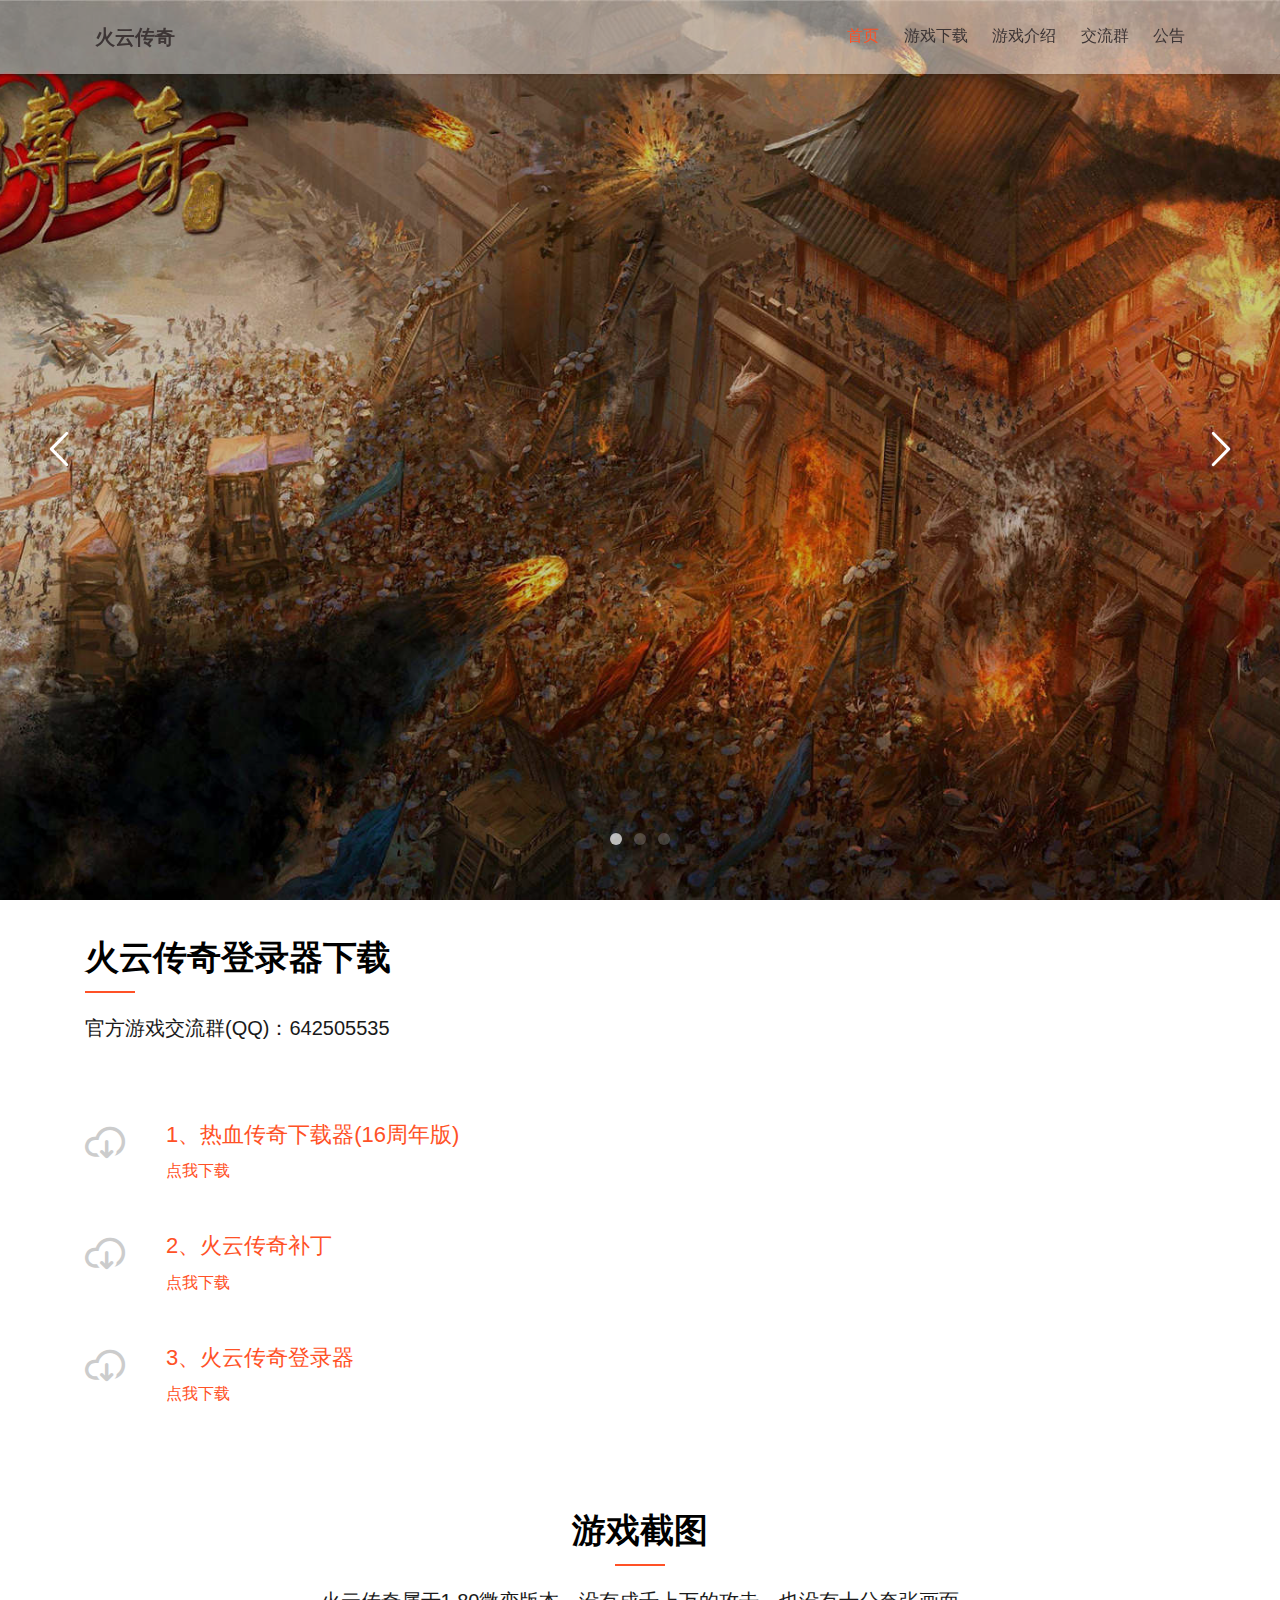
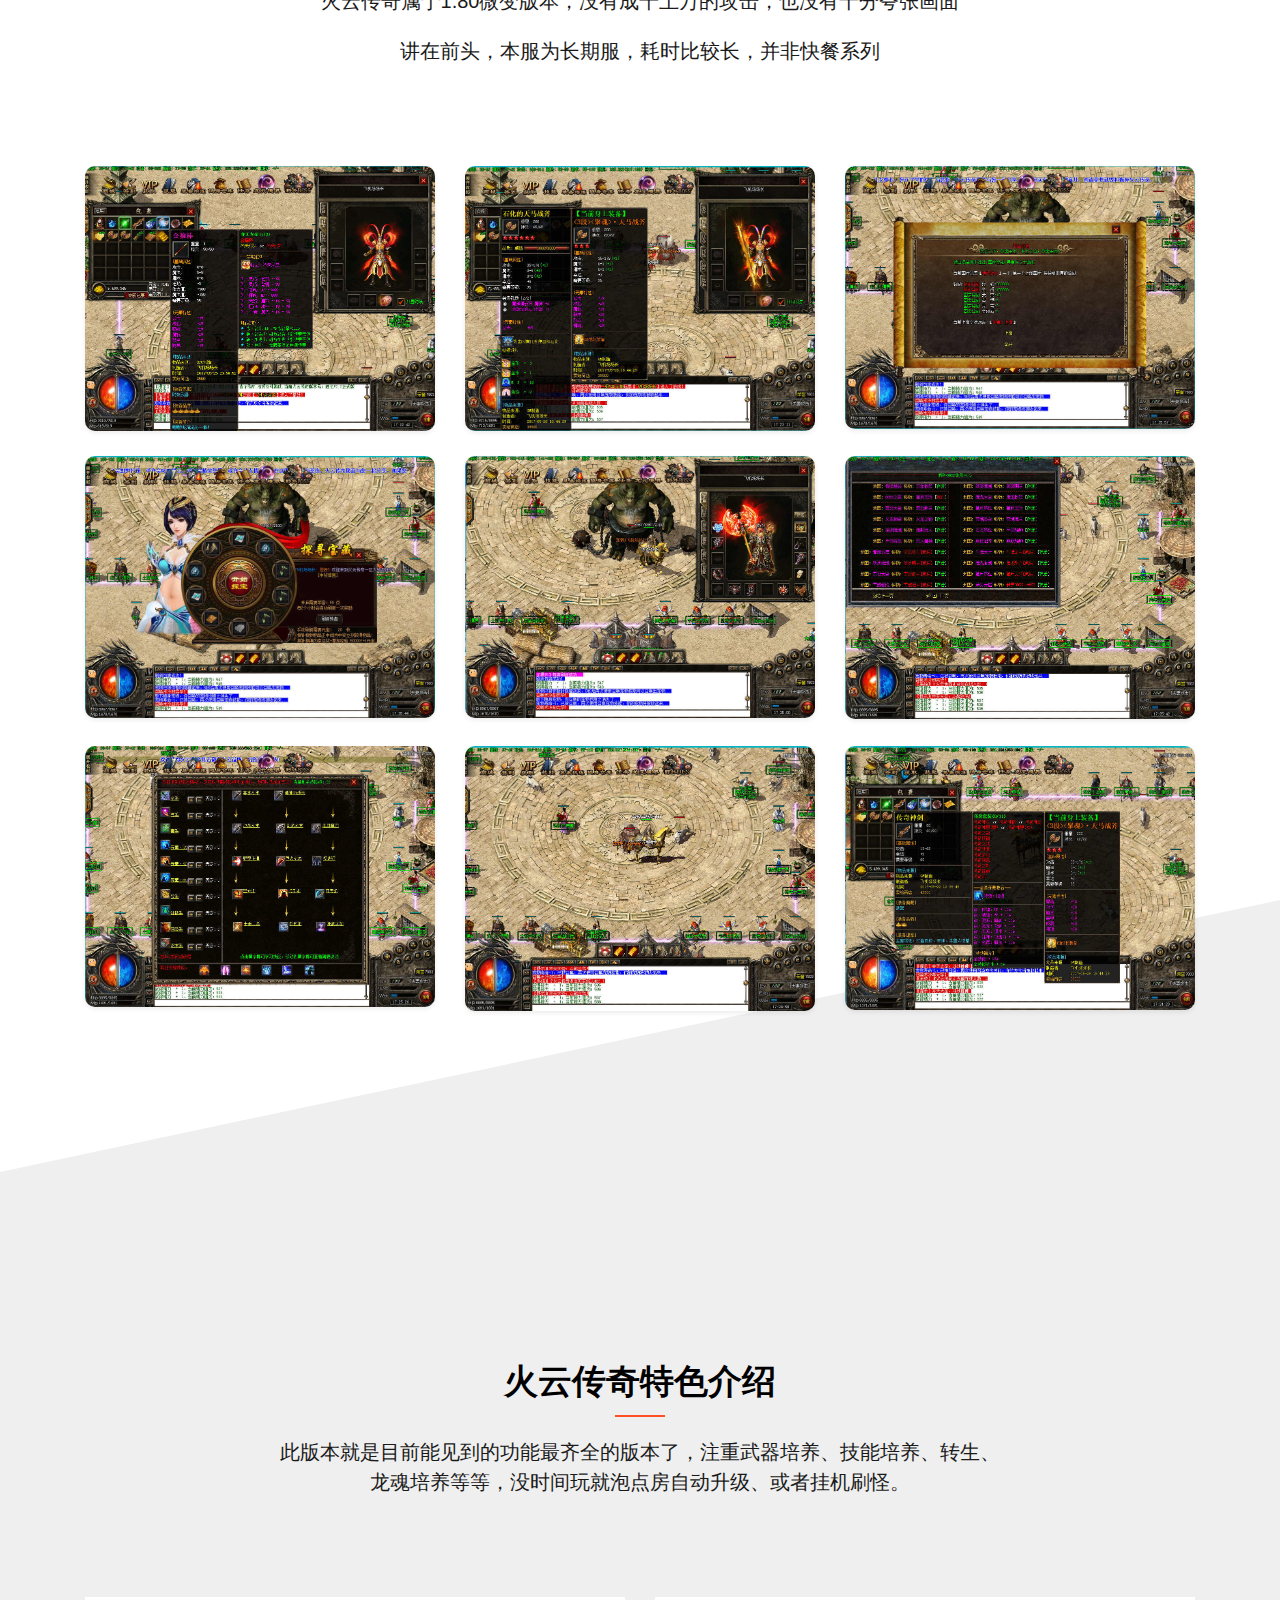
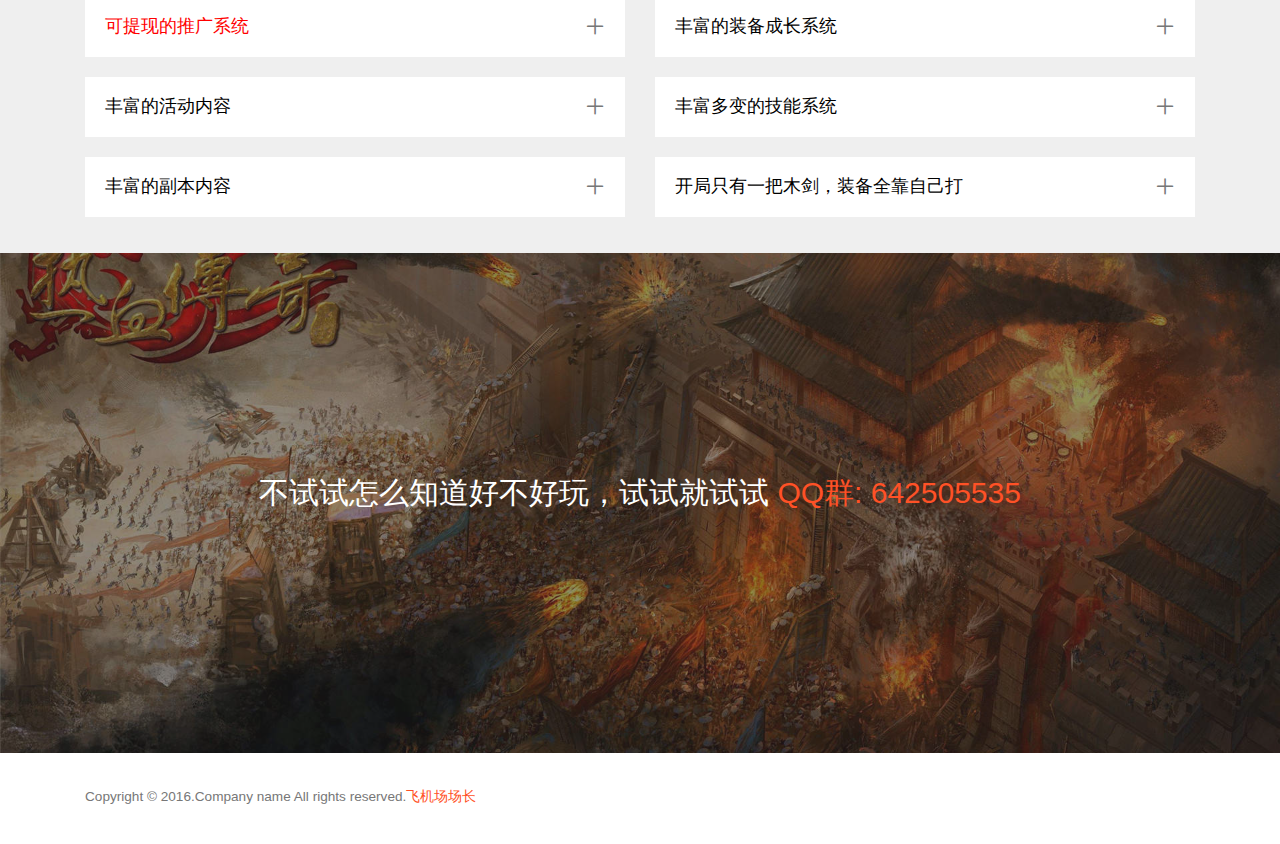
<file: index.html>
<!DOCTYPE HTML>
<html>
<head>
<meta charset="utf-8">
<meta http-equiv="X-UA-Compatible" content="IE=edge">
<title>火云传奇</title>
<meta name="viewport" content="width=device-width, initial-scale=1">
<meta name="description" content="" />
<meta name="keywords" content="" />
<meta name="author" content="" />

<link rel="shortcut icon" href="/images/favicon.ico" type="image/x-icon" />
<!-- Animate.css -->
<link rel="stylesheet" href="/css/animate.css">
<!-- Icomoon Icon Fonts-->
<link rel="stylesheet" href="/css/icomoon.css">
<!-- Themify Icons-->
<link rel="stylesheet" href="/css/themify-icons.css">
<!-- Bootstrap  -->
<link rel="stylesheet" href="/css/bootstrap.css">
<!-- Magnific Popup -->
<link rel="stylesheet" href="/css/magnific-popup.css">
<!-- Owl Carousel  -->
<link rel="stylesheet" href="/css/owl.carousel.min.css">
<link rel="stylesheet" href="/css/owl.theme.default.min.css">
<!-- Flexslider -->
<link rel="stylesheet" href="/css/flexslider.css">
<!-- Theme style  -->
<link rel="stylesheet" href="/css/style.css">

<!-- Modernizr JS -->
<script src="/js/modernizr-2.6.2.min.js"></script>
<!-- FOR IE9 below -->
<!--[if lt IE 9]>
<script src="/js/respond.min.js"></script>
<![endif]-->
<script>
var _hmt = _hmt || [];
(function() {
  var hm = document.createElement("script");
  hm.src = "https://hm.baidu.com/hm.js?8b8eea6a52c6d60c7602629d999b0f66";
  var s = document.getElementsByTagName("script")[0]; 
  s.parentNode.insertBefore(hm, s);
})();
</script>
</head>
<body>
	
<div class="gtco-loader"></div>

<div id="page">
<nav class="gtco-nav" role="navigation">
	<div class="gtco-container">
		<div class="row">
			<div class="col-sm-2 col-xs-12">
				<div id="gtco-logo"><a href="index.html">火云传奇</a></div>
			</div>
			<div class="col-xs-10 text-right menu-1 main-nav">
				<ul>
					<li class="active"><a href="#" data-nav-section="home">首页</a></li>
					<li><a href="#" data-nav-section="services">游戏下载</a></li>
					<li><a href="#" data-nav-section="portfolio">游戏介绍</a></li>
					<li><a href="#" data-nav-section="contact">交流群</a></li>
					<li><a href="/gonggao.html" class="external">公告</a></li>
				</ul>
			</div>
		</div>
		
	</div>
</nav>

<div id="gtco-hero" class="js-fullheight"  data-section="home">
	<div class="flexslider js-fullheight">
		<ul class="slides">
		<li style="background-image: url(images/img_bg_1.jpg);">
			<div class="overlay"></div>
			<div class="container">
				<div class="col-md-10 col-md-offset-1 text-center js-fullheight slider-text">
					<div class="slider-text-inner">
						<h2>火云传奇</h2>
						<p>官方游戏交流群(QQ)：642505535</p>
					</div>
				</div>
			</div>
		</li>
		<li style="background-image: url(images/img_bg_2.jpg);">
			<div class="overlay"></div>
			<div class="container">
			</div>
		</li>
		<li style="background-image: url(images/img_bg_3.jpg);">
			<div class="overlay"></div>
			<div class="container">
			</div>
		</li>
		</ul>
	</div>
</div>

<div class="gtco-section-overflow">

	<div class="gtco-section" id="gtco-services" data-section="services">
		<div class="gtco-container">
			<div class="row">
				<div class="col-md-6">
					<div class="gtco-heading">
						<h2 class="gtco-left">火云传奇登录器下载</h2>
						<p>官方游戏交流群(QQ)：642505535</p>
					</div>
				</div>
			</div>
			<div class="row">
				<div class="col-md-6">
					<div class="row">

						<div class="col-md-12">
							<div class="feature-left">
								<span class="icon">
									<i class="icon-cloud-download"></i>
								</span>
								<div class="feature-copy">
									<h3><a href="http://pan.baidu.com/s/1cq2Boi" target="_blank">1、热血传奇下载器(16周年版)</a></h3>
									<p><a href="http://pan.baidu.com/s/1cq2Boi" target="_blank">点我下载</a></p>
								</div>
							</div>
						</div>
						<div class="col-md-12">
							<div class="feature-left">
								<span class="icon">
									<i class="icon-cloud-download"></i>
								</span>
								<div class="feature-copy">
									<h3><a href="https://pan.baidu.com/s/1pLTrVlx" target="_blank">2、火云传奇补丁</a></h3>
									<p><a href="https://pan.baidu.com/s/1pLTrVlx" target="_blank">点我下载</a></p>
								</div>
							</div>
						</div>
						<div class="col-md-12">
							<div class="feature-left">
								<span class="icon">
									<i class="icon-cloud-download"></i>
								</span>
								<div class="feature-copy">
									<h3><a href="http://pan.baidu.com/s/1pLdliXH" target="_blank">3、火云传奇登录器</a></h3>
									<p><a href="http://pan.baidu.com/s/1pLdliXH" target="_blank">点我下载</a></p>
								</div>
							</div>
						</div>
					</div>
				</div>
				<div class="col-md-6 animate-box" data-animate-effect="fadeIn">
					<div class="row">
						<div class="col-md-12">
							<div class="feature-left">
								<span class="icon">
									<i class="icon-cog"></i>
								</span>
								<div class="feature-copy">
									<h3>4、下载完成</h3>
									<p>I.使用《热血传奇下载器(16周年版)》，下载热血传奇客户端</p>
									<p>II.传奇客户端下载完成后安装</p>
									<p>III.安装完成后，将 补丁文件夹 内的文件粘贴复制到 客户端的根目录</p>
									<p>IV.将 火云传奇登录器 复制到客户端的根目录，双击打开，选择相应的传奇区 即可</p>
								</div>
							</div>
						</div>
					</div>
				</div>
			</div>
		</div>
	</div>

	<div class="gtco-section" id="gtco-portfolio" data-section="portfolio">
		<div class="gtco-container">
			<div class="row">
				<div class="col-md-8 col-md-offset-2 text-center gtco-heading">
					<h2>游戏截图</h2>
					<p>火云传奇属于1.80微变版本，没有成千上万的攻击，也没有十分夸张画面</p>
					<p>讲在前头，本服为长期服，耗时比较长，并非快餐系列</p>
				</div>
			</div>
			<div class="row">
				<div class="col-md-4">
					<a href="images/img_1.jpg" class="gtco-card-item image-popup" title="火云传奇游戏截图">
						<figure>
							<div class="overlay"><i class="ti-plus"></i></div>
							<img src="images/img_1.jpg" alt="Image" class="img-responsive">
						</figure>
					</a>
				</div>
				<div class="col-md-4">
					<a href="images/img_2.jpg" class="gtco-card-item image-popup" title="火云传奇游戏截图">
						<figure>
							<div class="overlay"><i class="ti-plus"></i></div>
							<img src="images/img_2.jpg" alt="Image" class="img-responsive">
						</figure>
					</a>
				</div>
				<div class="col-md-4">
					<a href="images/img_3.jpg" class="gtco-card-item image-popup" title="火云传奇游戏截图">
						<figure>
							<div class="overlay"><i class="ti-plus"></i></div>
							<img src="images/img_3.jpg" alt="Image" class="img-responsive">
						</figure>
					</a>
				</div>

				<div class="col-md-4">
					<a href="images/img_4.jpg" class="gtco-card-item image-popup" title="火云传奇游戏截图">
						<figure>
							<div class="overlay"><i class="ti-plus"></i></div>
							<img src="images/img_4.jpg" alt="Image" class="img-responsive">
						</figure>
					</a>
				</div>
				<div class="col-md-4">
					<a href="images/img_5.jpg" class="gtco-card-item image-popup" title="火云传奇游戏截图">
						<figure>
							<div class="overlay"><i class="ti-plus"></i></div>
							<img src="images/img_5.jpg" alt="Image" class="img-responsive">
						</figure>
					</a>
				</div>
				<div class="col-md-4">
					<a href="images/img_6.jpg" class="gtco-card-item image-popup" title="火云传奇游戏截图">
						<figure>
							<div class="overlay"><i class="ti-plus"></i></div>
							<img src="images/img_6.jpg" alt="Image" class="img-responsive">
						</figure>
					</a>
				</div>

				<div class="col-md-4">
					<a href="images/img_7.jpg" class="gtco-card-item image-popup" title="火云传奇游戏截图">
						<figure>
							<div class="overlay"><i class="ti-plus"></i></div>
							<img src="images/img_7.jpg" alt="Image" class="img-responsive">
						</figure>
					</a>
				</div>
				<div class="col-md-4">
					<a href="images/img_8.jpg" class="gtco-card-item image-popup" title="火云传奇游戏截图">
						<figure>
							<div class="overlay"><i class="ti-plus"></i></div>
							<img src="images/img_8.jpg" alt="Image" class="img-responsive">
						</figure>
					</a>
				</div>
				<div class="col-md-4">
					<a href="images/img_9.jpg" class="gtco-card-item image-popup" title="火云传奇游戏截图">
						<figure>
							<div class="overlay"><i class="ti-plus"></i></div>
							<img src="images/img_9.jpg" alt="Image" class="img-responsive">
						</figure>
					</a>
				</div>

			</div>
		</div>
	</div>

	<div class="gtco-section" id="gtco-faq" data-section="faq">
		<div class="gtco-container">
			<div class="row">
				<div class="col-md-8 col-md-offset-2 text-center gtco-heading">
					<h2>火云传奇特色介绍</h2>
					<p>此版本就是目前能见到的功能最齐全的版本了，注重武器培养、技能培养、转生、龙魂培养等等，没时间玩就泡点房自动升级、或者挂机刷怪。</p>
				</div>
			</div>
			<div class="row">
				<div class="col-md-6">
					<div class="gtco-accordion">
						<div class="gtco-accordion-heading">
							<div class="icon"><i class="icon-cross"></i></div>
							<h3 style="color: red;">可提现的推广系统</h3>
						</div>
						<div class="gtco-accordion-content">
							<div class="inner">
								<p>推广他人加入火云传奇，可获得丰厚奖励，详情请进群查看。推广人可获得推广成员充值<span style="color: red;">15%</span>的奖励，可以提现</p>
							</div>
						</div>
					</div>
					<div class="gtco-accordion">
						<div class="gtco-accordion-heading">
							<div class="icon"><i class="icon-cross"></i></div>
							<h3>丰富的活动内容</h3>
						</div>
						<div class="gtco-accordion-content">
							<div class="inner">
								<p>本服有多达几十多种活动内容，每周、每天定时开启，不单单是枯燥的刷怪</p>
							</div>
						</div>
					</div>
					<div class="gtco-accordion">
						<div class="gtco-accordion-heading">
							<div class="icon"><i class="icon-cross"></i></div>
							<h3>丰富的副本内容</h3>
						</div>
						<div class="gtco-accordion-content">
							<div class="inner">
								<p>本服新增大量的副本内容，让大家能更愉快的打宝、打装备</p>
							</div>
						</div>
					</div>
				</div>
				<div class="col-md-6">

					<div class="gtco-accordion">
						<div class="gtco-accordion-heading">
							<div class="icon"><i class="icon-cross"></i></div>
							<h3>丰富的装备成长系统</h3>
						</div>
						<div class="gtco-accordion-content">
							<div class="inner">
								<p>本服采用丰富的装备成长系统，装备分十大品质，终极品质可成长；装备还可以加星、镶嵌宝石、锻造，对装备属性不满意还可以回炉重铸</p>
							</div>
						</div>
					</div>
					<div class="gtco-accordion">
						<div class="gtco-accordion-heading">
							<div class="icon"><i class="icon-cross"></i></div>
							<h3>丰富多变的技能系统</h3>
						</div>
						<div class="gtco-accordion-content">
							<div class="inner">
								<p>本服摒弃传统的技能书学习方式，改用技能点+技能树系统，让大家可以随心所欲的选择技能路线。后期打通任督二脉，还可以学习其他派系技能，进行多元化的组合和搭配，有你意想不到的效果</p>
							</div>
						</div>
					</div>
					<div class="gtco-accordion">
						<div class="gtco-accordion-heading">
							<div class="icon"><i class="icon-cross"></i></div>
							<h3>开局只有一把木剑，装备全靠自己打</h3>
						</div>
						<div class="gtco-accordion-content">
							<div class="inner">
								<p>是的，就是靠自己打，靠自己锻造提升，你还可以把多余的装备卖给其他玩家</p>
							</div>
						</div>
					</div>
				</div>
			</div>
		</div>
	</div>
</div>

<div id="gtco-contact" data-section="contact" class="gtco-cover gtco-cover-xs" style="background-image:url(images/img_bg_1.jpg);">
	<div class="overlay"></div>
	<div class="gtco-container">
		<div class="row text-center">
			<div class="display-t">
				<div class="display-tc">
					<div class="col-md-12">
						<h3>不试试怎么知道好不好玩，试试就试试 <a href="#">QQ群: 642505535</a></h3>
					</div>
				</div>
			</div>
		</div>
	</div>
</div>


<footer id="gtco-footer" role="contentinfo">
	<div class="gtco-container">
		
		<div class="row copyright">
			<div class="col-md-12">
				<p class="pull-left">
					<small class="block">Copyright &copy; 2016.Company name All rights reserved.<a target="_blank" href="http://rick.nmdan.com/">飞机场场长</a></small> 
				</p>
			</div>
		</div>

	</div>
</footer>
</div>

<div class="gototop js-top">
	<a href="#" class="js-gotop"><i class="icon-arrow-up"></i></a>
</div>

<!-- jQuery -->
<script src="/js/jquery.min.js"></script>
<!-- jQuery Easing -->
<script src="/js/jquery.easing.1.3.js"></script>
<!-- Bootstrap -->
<script src="/js/bootstrap.min.js"></script>
<!-- Waypoints -->
<script src="/js/jquery.waypoints.min.js"></script>
<!-- Carousel -->
<script src="/js/owl.carousel.min.js"></script>
<!-- countTo -->
<script src="/js/jquery.countTo.js"></script>
<!-- Flexslider -->
<script src="/js/jquery.flexslider-min.js"></script>
<!-- Magnific Popup -->
<script src="/js/jquery.magnific-popup.min.js"></script>
<script src="/js/magnific-popup-options.js"></script>
<!-- Main -->
<script src="/js/main.js"></script>

</body>
</html>
</file>
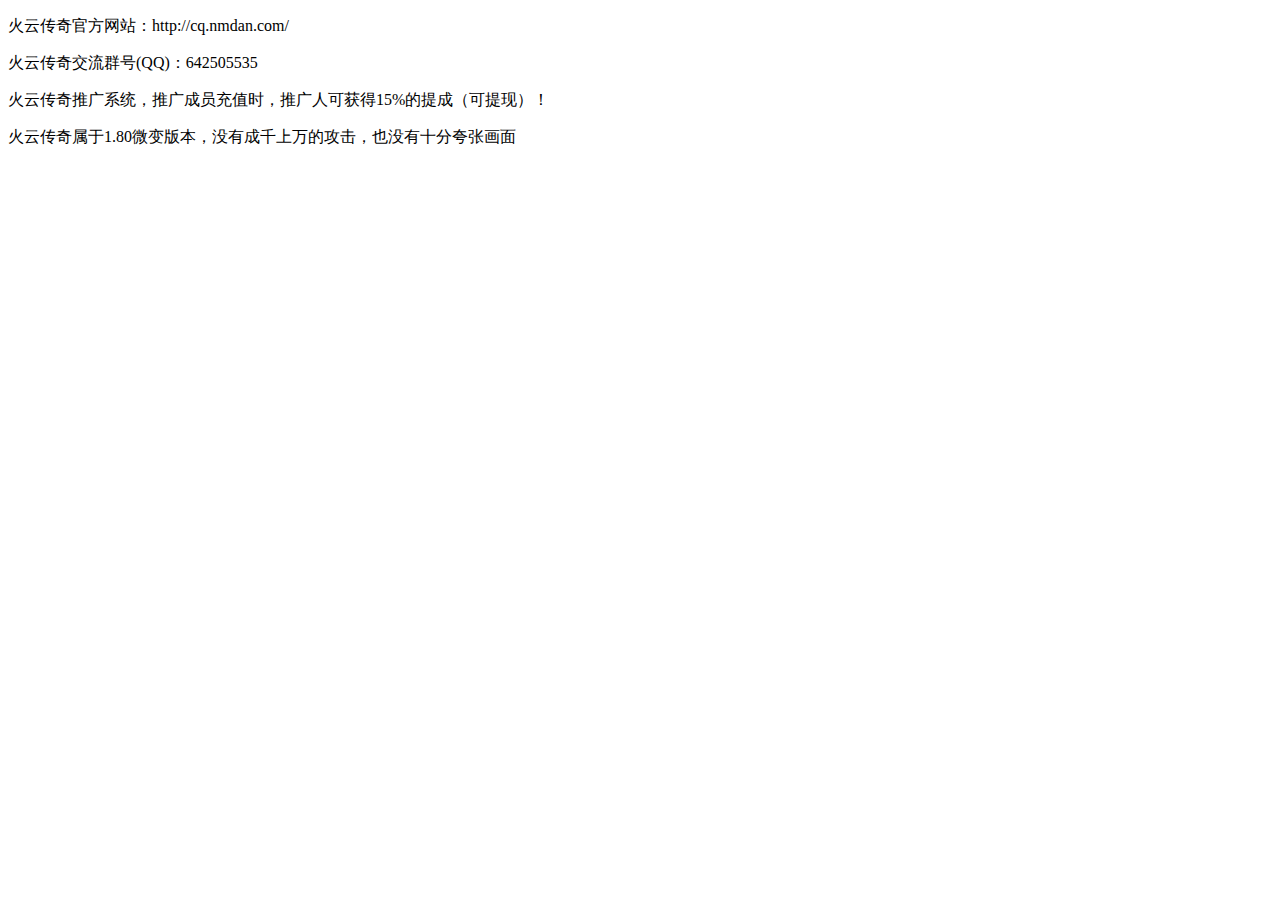
<file: gonggao.html>
<!DOCTYPE html>
<html lang="en">
<head>
    <meta charset="UTF-8">
    <title>火云传奇公告</title>
</head>
<body>
    <p>火云传奇官方网站：http://cq.nmdan.com/</p>
    <p>火云传奇交流群号(QQ)：642505535</p>
    <p>火云传奇推广系统，推广成员充值时，推广人可获得15%的提成（可提现）！</p>
    <p>火云传奇属于1.80微变版本，没有成千上万的攻击，也没有十分夸张画面</p>
</body>
</html>
</file>
<file: css/icomoon.css>
@font-face {
  font-family: 'icomoon';
  src:  url('../fonts/icomoon/icomoon.eot?6iuir');
  src:  url('../fonts/icomoon/icomoon.eot?6iuir#iefix') format('embedded-opentype'),
    url('../fonts/icomoon/icomoon.ttf?6iuir') format('truetype'),
    url('../fonts/icomoon/icomoon.woff?6iuir') format('woff'),
    url('../fonts/icomoon/icomoon.svg?6iuir#icomoon') format('svg');
  font-weight: normal;
  font-style: normal;
}

[class^="icon-"], [class*=" icon-"] {
  /* use !important to prevent issues with browser extensions that change fonts */
  font-family: 'icomoon' !important;
  speak: none;
  font-style: normal;
  font-weight: normal;
  font-variant: normal;
  text-transform: none;
  line-height: 1;

  /* Better Font Rendering =========== */
  -webkit-font-smoothing: antialiased;
  -moz-osx-font-smoothing: grayscale;
}

.icon-eye:before {
  content: "\e000";
}
.icon-paper-clip:before {
  content: "\e001";
}
.icon-mail:before {
  content: "\e002";
}
.icon-toggle:before {
  content: "\e003";
}
.icon-layout:before {
  content: "\e004";
}
.icon-link:before {
  content: "\e005";
}
.icon-bell:before {
  content: "\e006";
}
.icon-lock:before {
  content: "\e007";
}
.icon-unlock:before {
  content: "\e008";
}
.icon-ribbon:before {
  content: "\e009";
}
.icon-image:before {
  content: "\e010";
}
.icon-signal:before {
  content: "\e011";
}
.icon-target:before {
  content: "\e012";
}
.icon-clipboard:before {
  content: "\e013";
}
.icon-clock:before {
  content: "\e014";
}
.icon-watch:before {
  content: "\e015";
}
.icon-air-play:before {
  content: "\e016";
}
.icon-camera:before {
  content: "\e017";
}
.icon-video:before {
  content: "\e018";
}
.icon-disc:before {
  content: "\e019";
}
.icon-printer:before {
  content: "\e020";
}
.icon-monitor:before {
  content: "\e021";
}
.icon-server:before {
  content: "\e022";
}
.icon-cog:before {
  content: "\e023";
}
.icon-heart:before {
  content: "\e024";
}
.icon-paragraph:before {
  content: "\e025";
}
.icon-align-justify:before {
  content: "\e026";
}
.icon-align-left:before {
  content: "\e027";
}
.icon-align-center:before {
  content: "\e028";
}
.icon-align-right:before {
  content: "\e029";
}
.icon-book:before {
  content: "\e030";
}
.icon-layers:before {
  content: "\e031";
}
.icon-stack:before {
  content: "\e032";
}
.icon-stack-2:before {
  content: "\e033";
}
.icon-paper:before {
  content: "\e034";
}
.icon-paper-stack:before {
  content: "\e035";
}
.icon-search:before {
  content: "\e036";
}
.icon-zoom-in:before {
  content: "\e037";
}
.icon-zoom-out:before {
  content: "\e038";
}
.icon-reply:before {
  content: "\e039";
}
.icon-circle-plus:before {
  content: "\e040";
}
.icon-circle-minus:before {
  content: "\e041";
}
.icon-circle-check:before {
  content: "\e042";
}
.icon-circle-cross:before {
  content: "\e043";
}
.icon-square-plus:before {
  content: "\e044";
}
.icon-square-minus:before {
  content: "\e045";
}
.icon-square-check:before {
  content: "\e046";
}
.icon-square-cross:before {
  content: "\e047";
}
.icon-microphone:before {
  content: "\e048";
}
.icon-record:before {
  content: "\e049";
}
.icon-skip-back:before {
  content: "\e050";
}
.icon-rewind:before {
  content: "\e051";
}
.icon-play:before {
  content: "\e052";
}
.icon-pause:before {
  content: "\e053";
}
.icon-stop:before {
  content: "\e054";
}
.icon-fast-forward:before {
  content: "\e055";
}
.icon-skip-forward:before {
  content: "\e056";
}
.icon-shuffle:before {
  content: "\e057";
}
.icon-repeat:before {
  content: "\e058";
}
.icon-folder:before {
  content: "\e059";
}
.icon-umbrella:before {
  content: "\e060";
}
.icon-moon:before {
  content: "\e061";
}
.icon-thermometer:before {
  content: "\e062";
}
.icon-drop:before {
  content: "\e063";
}
.icon-sun:before {
  content: "\e064";
}
.icon-cloud:before {
  content: "\e065";
}
.icon-cloud-upload:before {
  content: "\e066";
}
.icon-cloud-download:before {
  content: "\e067";
}
.icon-upload:before {
  content: "\e068";
}
.icon-download:before {
  content: "\e069";
}
.icon-location:before {
  content: "\e070";
}
.icon-location-2:before {
  content: "\e071";
}
.icon-map:before {
  content: "\e072";
}
.icon-battery:before {
  content: "\e073";
}
.icon-head:before {
  content: "\e074";
}
.icon-briefcase:before {
  content: "\e075";
}
.icon-speech-bubble:before {
  content: "\e076";
}
.icon-anchor:before {
  content: "\e077";
}
.icon-globe:before {
  content: "\e078";
}
.icon-box:before {
  content: "\e079";
}
.icon-reload:before {
  content: "\e080";
}
.icon-share:before {
  content: "\e081";
}
.icon-marquee:before {
  content: "\e082";
}
.icon-marquee-plus:before {
  content: "\e083";
}
.icon-marquee-minus:before {
  content: "\e084";
}
.icon-tag:before {
  content: "\e085";
}
.icon-power:before {
  content: "\e086";
}
.icon-command:before {
  content: "\e087";
}
.icon-alt:before {
  content: "\e088";
}
.icon-esc:before {
  content: "\e089";
}
.icon-bar-graph:before {
  content: "\e090";
}
.icon-bar-graph-2:before {
  content: "\e091";
}
.icon-pie-graph:before {
  content: "\e092";
}
.icon-star:before {
  content: "\e093";
}
.icon-arrow-left:before {
  content: "\e094";
}
.icon-arrow-right:before {
  content: "\e095";
}
.icon-arrow-up:before {
  content: "\e096";
}
.icon-arrow-down:before {
  content: "\e097";
}
.icon-volume:before {
  content: "\e098";
}
.icon-mute:before {
  content: "\e099";
}
.icon-content-right:before {
  content: "\e100";
}
.icon-content-left:before {
  content: "\e101";
}
.icon-grid:before {
  content: "\e102";
}
.icon-grid-2:before {
  content: "\e103";
}
.icon-columns:before {
  content: "\e104";
}
.icon-loader:before {
  content: "\e105";
}
.icon-bag:before {
  content: "\e106";
}
.icon-ban:before {
  content: "\e107";
}
.icon-flag:before {
  content: "\e108";
}
.icon-trash:before {
  content: "\e109";
}
.icon-expand:before {
  content: "\e110";
}
.icon-contract:before {
  content: "\e111";
}
.icon-maximize:before {
  content: "\e112";
}
.icon-minimize:before {
  content: "\e113";
}
.icon-plus:before {
  content: "\e114";
}
.icon-minus:before {
  content: "\e115";
}
.icon-check:before {
  content: "\e116";
}
.icon-cross:before {
  content: "\e117";
}
.icon-move:before {
  content: "\e118";
}
.icon-delete:before {
  content: "\e119";
}
.icon-menu:before {
  content: "\e120";
}
.icon-archive:before {
  content: "\e121";
}
.icon-inbox:before {
  content: "\e122";
}
.icon-outbox:before {
  content: "\e123";
}
.icon-file:before {
  content: "\e124";
}
.icon-file-add:before {
  content: "\e125";
}
.icon-file-subtract:before {
  content: "\e126";
}
.icon-help:before {
  content: "\e127";
}
.icon-open:before {
  content: "\e128";
}
.icon-ellipsis:before {
  content: "\e129";
}
.icon-add-to-list:before {
  content: "\e900";
}
.icon-classic-computer:before {
  content: "\e901";
}
.icon-controller-fast-backward:before {
  content: "\e902";
}
.icon-creative-commons-attribution:before {
  content: "\e903";
}
.icon-creative-commons-noderivs:before {
  content: "\e904";
}
.icon-creative-commons-noncommercial-eu:before {
  content: "\e905";
}
.icon-creative-commons-noncommercial-us:before {
  content: "\e906";
}
.icon-creative-commons-public-domain:before {
  content: "\e907";
}
.icon-creative-commons-remix:before {
  content: "\e908";
}
.icon-creative-commons-share:before {
  content: "\e909";
}
.icon-creative-commons-sharealike:before {
  content: "\e90a";
}
.icon-creative-commons:before {
  content: "\e90b";
}
.icon-document-landscape:before {
  content: "\e90c";
}
.icon-remove-user:before {
  content: "\e90d";
}
.icon-warning:before {
  content: "\e90e";
}
.icon-arrow-bold-down:before {
  content: "\e90f";
}
.icon-arrow-bold-left:before {
  content: "\e910";
}
.icon-arrow-bold-right:before {
  content: "\e911";
}
.icon-arrow-bold-up:before {
  content: "\e912";
}
.icon-arrow-down2:before {
  content: "\e913";
}
.icon-arrow-left2:before {
  content: "\e914";
}
.icon-arrow-long-down:before {
  content: "\e915";
}
.icon-arrow-long-left:before {
  content: "\e916";
}
.icon-arrow-long-right:before {
  content: "\e917";
}
.icon-arrow-long-up:before {
  content: "\e918";
}
.icon-arrow-right2:before {
  content: "\e919";
}
.icon-arrow-up2:before {
  content: "\e91a";
}
.icon-arrow-with-circle-down:before {
  content: "\e91b";
}
.icon-arrow-with-circle-left:before {
  content: "\e91c";
}
.icon-arrow-with-circle-right:before {
  content: "\e91d";
}
.icon-arrow-with-circle-up:before {
  content: "\e91e";
}
.icon-bookmark:before {
  content: "\e91f";
}
.icon-bookmarks:before {
  content: "\e920";
}
.icon-chevron-down:before {
  content: "\e921";
}
.icon-chevron-left:before {
  content: "\e922";
}
.icon-chevron-right:before {
  content: "\e923";
}
.icon-chevron-small-down:before {
  content: "\e924";
}
.icon-chevron-small-left:before {
  content: "\e925";
}
.icon-chevron-small-right:before {
  content: "\e926";
}
.icon-chevron-small-up:before {
  content: "\e927";
}
.icon-chevron-thin-down:before {
  content: "\e928";
}
.icon-chevron-thin-left:before {
  content: "\e929";
}
.icon-chevron-thin-right:before {
  content: "\e92a";
}
.icon-chevron-thin-up:before {
  content: "\e92b";
}
.icon-chevron-up:before {
  content: "\e92c";
}
.icon-chevron-with-circle-down:before {
  content: "\e92d";
}
.icon-chevron-with-circle-left:before {
  content: "\e92e";
}
.icon-chevron-with-circle-right:before {
  content: "\e92f";
}
.icon-chevron-with-circle-up:before {
  content: "\e930";
}
.icon-cloud2:before {
  content: "\e931";
}
.icon-controller-fast-forward:before {
  content: "\e932";
}
.icon-controller-jump-to-start:before {
  content: "\e933";
}
.icon-controller-next:before {
  content: "\e934";
}
.icon-controller-paus:before {
  content: "\e935";
}
.icon-controller-play:before {
  content: "\e936";
}
.icon-controller-record:before {
  content: "\e937";
}
.icon-controller-stop:before {
  content: "\e938";
}
.icon-controller-volume:before {
  content: "\e939";
}
.icon-dot-single:before {
  content: "\e93a";
}
.icon-dots-three-horizontal:before {
  content: "\e93b";
}
.icon-dots-three-vertical:before {
  content: "\e93c";
}
.icon-dots-two-horizontal:before {
  content: "\e93d";
}
.icon-dots-two-vertical:before {
  content: "\e93e";
}
.icon-download2:before {
  content: "\e93f";
}
.icon-emoji-flirt:before {
  content: "\e940";
}
.icon-flow-branch:before {
  content: "\e941";
}
.icon-flow-cascade:before {
  content: "\e942";
}
.icon-flow-line:before {
  content: "\e943";
}
.icon-flow-parallel:before {
  content: "\e944";
}
.icon-flow-tree:before {
  content: "\e945";
}
.icon-install:before {
  content: "\e946";
}
.icon-layers2:before {
  content: "\e947";
}
.icon-open-book:before {
  content: "\e948";
}
.icon-resize-100:before {
  content: "\e949";
}
.icon-resize-full-screen:before {
  content: "\e94a";
}
.icon-save:before {
  content: "\e94b";
}
.icon-select-arrows:before {
  content: "\e94c";
}
.icon-sound-mute:before {
  content: "\e94d";
}
.icon-sound:before {
  content: "\e94e";
}
.icon-trash2:before {
  content: "\e94f";
}
.icon-triangle-down:before {
  content: "\e950";
}
.icon-triangle-left:before {
  content: "\e951";
}
.icon-triangle-right:before {
  content: "\e952";
}
.icon-triangle-up:before {
  content: "\e953";
}
.icon-uninstall:before {
  content: "\e954";
}
.icon-upload-to-cloud:before {
  content: "\e955";
}
.icon-upload2:before {
  content: "\e956";
}
.icon-add-user:before {
  content: "\e957";
}
.icon-address:before {
  content: "\e958";
}
.icon-adjust:before {
  content: "\e959";
}
.icon-air:before {
  content: "\e95a";
}
.icon-aircraft-landing:before {
  content: "\e95b";
}
.icon-aircraft-take-off:before {
  content: "\e95c";
}
.icon-aircraft:before {
  content: "\e95d";
}
.icon-align-bottom:before {
  content: "\e95e";
}
.icon-align-horizontal-middle:before {
  content: "\e95f";
}
.icon-align-left2:before {
  content: "\e960";
}
.icon-align-right2:before {
  content: "\e961";
}
.icon-align-top:before {
  content: "\e962";
}
.icon-align-vertical-middle:before {
  content: "\e963";
}
.icon-archive2:before {
  content: "\e964";
}
.icon-area-graph:before {
  content: "\e965";
}
.icon-attachment:before {
  content: "\e966";
}
.icon-awareness-ribbon:before {
  content: "\e967";
}
.icon-back-in-time:before {
  content: "\e968";
}
.icon-back:before {
  content: "\e969";
}
.icon-bar-graph2:before {
  content: "\e96a";
}
.icon-battery2:before {
  content: "\e96b";
}
.icon-beamed-note:before {
  content: "\e96c";
}
.icon-bell2:before {
  content: "\e96d";
}
.icon-blackboard:before {
  content: "\e96e";
}
.icon-block:before {
  content: "\e96f";
}
.icon-book2:before {
  content: "\e970";
}
.icon-bowl:before {
  content: "\e971";
}
.icon-box2:before {
  content: "\e972";
}
.icon-briefcase2:before {
  content: "\e973";
}
.icon-browser:before {
  content: "\e974";
}
.icon-brush:before {
  content: "\e975";
}
.icon-bucket:before {
  content: "\e976";
}
.icon-cake:before {
  content: "\e977";
}
.icon-calculator:before {
  content: "\e978";
}
.icon-calendar:before {
  content: "\e979";
}
.icon-camera2:before {
  content: "\e97a";
}
.icon-ccw:before {
  content: "\e97b";
}
.icon-chat:before {
  content: "\e97c";
}
.icon-check2:before {
  content: "\e97d";
}
.icon-circle-with-cross:before {
  content: "\e97e";
}
.icon-circle-with-minus:before {
  content: "\e97f";
}
.icon-circle-with-plus:before {
  content: "\e980";
}
.icon-circle:before {
  content: "\e981";
}
.icon-circular-graph:before {
  content: "\e982";
}
.icon-clapperboard:before {
  content: "\e983";
}
.icon-clipboard2:before {
  content: "\e984";
}
.icon-clock2:before {
  content: "\e985";
}
.icon-code:before {
  content: "\e986";
}
.icon-cog2:before {
  content: "\e987";
}
.icon-colours:before {
  content: "\e988";
}
.icon-compass:before {
  content: "\e989";
}
.icon-copy:before {
  content: "\e98a";
}
.icon-credit-card:before {
  content: "\e98b";
}
.icon-credit:before {
  content: "\e98c";
}
.icon-cross2:before {
  content: "\e98d";
}
.icon-cup:before {
  content: "\e98e";
}
.icon-cw:before {
  content: "\e98f";
}
.icon-cycle:before {
  content: "\e990";
}
.icon-database:before {
  content: "\e991";
}
.icon-dial-pad:before {
  content: "\e992";
}
.icon-direction:before {
  content: "\e993";
}
.icon-document:before {
  content: "\e994";
}
.icon-documents:before {
  content: "\e995";
}
.icon-drink:before {
  content: "\e996";
}
.icon-drive:before {
  content: "\e997";
}
.icon-drop2:before {
  content: "\e998";
}
.icon-edit:before {
  content: "\e999";
}
.icon-email:before {
  content: "\e99a";
}
.icon-emoji-happy:before {
  content: "\e99b";
}
.icon-emoji-neutral:before {
  content: "\e99c";
}
.icon-emoji-sad:before {
  content: "\e99d";
}
.icon-erase:before {
  content: "\e99e";
}
.icon-eraser:before {
  content: "\e99f";
}
.icon-export:before {
  content: "\e9a0";
}
.icon-eye2:before {
  content: "\e9a1";
}
.icon-feather:before {
  content: "\e9a2";
}
.icon-flag2:before {
  content: "\e9a3";
}
.icon-flash:before {
  content: "\e9a4";
}
.icon-flashlight:before {
  content: "\e9a5";
}
.icon-flat-brush:before {
  content: "\e9a6";
}
.icon-folder-images:before {
  content: "\e9a7";
}
.icon-folder-music:before {
  content: "\e9a8";
}
.icon-folder-video:before {
  content: "\e9a9";
}
.icon-folder2:before {
  content: "\e9aa";
}
.icon-forward:before {
  content: "\e9ab";
}
.icon-funnel:before {
  content: "\e9ac";
}
.icon-game-controller:before {
  content: "\e9ad";
}
.icon-gauge:before {
  content: "\e9ae";
}
.icon-globe2:before {
  content: "\e9af";
}
.icon-graduation-cap:before {
  content: "\e9b0";
}
.icon-grid2:before {
  content: "\e9b1";
}
.icon-hair-cross:before {
  content: "\e9b2";
}
.icon-hand:before {
  content: "\e9b3";
}
.icon-heart-outlined:before {
  content: "\e9b4";
}
.icon-heart2:before {
  content: "\e9b5";
}
.icon-help-with-circle:before {
  content: "\e9b6";
}
.icon-help2:before {
  content: "\e9b7";
}
.icon-home:before {
  content: "\e9b8";
}
.icon-hour-glass:before {
  content: "\e9b9";
}
.icon-image-inverted:before {
  content: "\e9ba";
}
.icon-image2:before {
  content: "\e9bb";
}
.icon-images:before {
  content: "\e9bc";
}
.icon-inbox2:before {
  content: "\e9bd";
}
.icon-infinity:before {
  content: "\e9be";
}
.icon-info-with-circle:before {
  content: "\e9bf";
}
.icon-info:before {
  content: "\e9c0";
}
.icon-key:before {
  content: "\e9c1";
}
.icon-keyboard:before {
  content: "\e9c2";
}
.icon-lab-flask:before {
  content: "\e9c3";
}
.icon-landline:before {
  content: "\e9c4";
}
.icon-language:before {
  content: "\e9c5";
}
.icon-laptop:before {
  content: "\e9c6";
}
.icon-leaf:before {
  content: "\e9c7";
}
.icon-level-down:before {
  content: "\e9c8";
}
.icon-level-up:before {
  content: "\e9c9";
}
.icon-lifebuoy:before {
  content: "\e9ca";
}
.icon-light-bulb:before {
  content: "\e9cb";
}
.icon-light-down:before {
  content: "\e9cc";
}
.icon-light-up:before {
  content: "\e9cd";
}
.icon-line-graph:before {
  content: "\e9ce";
}
.icon-link2:before {
  content: "\e9cf";
}
.icon-list:before {
  content: "\e9d0";
}
.icon-location-pin:before {
  content: "\e9d1";
}
.icon-location2:before {
  content: "\e9d2";
}
.icon-lock-open:before {
  content: "\e9d3";
}
.icon-lock2:before {
  content: "\e9d4";
}
.icon-log-out:before {
  content: "\e9d5";
}
.icon-login:before {
  content: "\e9d6";
}
.icon-loop:before {
  content: "\e9d7";
}
.icon-magnet:before {
  content: "\e9d8";
}
.icon-magnifying-glass:before {
  content: "\e9d9";
}
.icon-mail2:before {
  content: "\e9da";
}
.icon-man:before {
  content: "\e9db";
}
.icon-map2:before {
  content: "\e9dc";
}
.icon-mask:before {
  content: "\e9dd";
}
.icon-medal:before {
  content: "\e9de";
}
.icon-megaphone:before {
  content: "\e9df";
}
.icon-menu2:before {
  content: "\e9e0";
}
.icon-message:before {
  content: "\e9e1";
}
.icon-mic:before {
  content: "\e9e2";
}
.icon-minus2:before {
  content: "\e9e3";
}
.icon-mobile:before {
  content: "\e9e4";
}
.icon-modern-mic:before {
  content: "\e9e5";
}
.icon-moon2:before {
  content: "\e9e6";
}
.icon-mouse:before {
  content: "\e9e7";
}
.icon-music:before {
  content: "\e9e8";
}
.icon-network:before {
  content: "\e9e9";
}
.icon-new-message:before {
  content: "\e9ea";
}
.icon-new:before {
  content: "\e9eb";
}
.icon-news:before {
  content: "\e9ec";
}
.icon-note:before {
  content: "\e9ed";
}
.icon-notification:before {
  content: "\e9ee";
}
.icon-old-mobile:before {
  content: "\e9ef";
}
.icon-old-phone:before {
  content: "\e9f0";
}
.icon-palette:before {
  content: "\e9f1";
}
.icon-paper-plane:before {
  content: "\e9f2";
}
.icon-pencil:before {
  content: "\e9f3";
}
.icon-phone:before {
  content: "\e9f4";
}
.icon-pie-chart:before {
  content: "\e9f5";
}
.icon-pin:before {
  content: "\e9f6";
}
.icon-plus2:before {
  content: "\e9f7";
}
.icon-popup:before {
  content: "\e9f8";
}
.icon-power-plug:before {
  content: "\e9f9";
}
.icon-price-ribbon:before {
  content: "\e9fa";
}
.icon-price-tag:before {
  content: "\e9fb";
}
.icon-print:before {
  content: "\e9fc";
}
.icon-progress-empty:before {
  content: "\e9fd";
}
.icon-progress-full:before {
  content: "\e9fe";
}
.icon-progress-one:before {
  content: "\e9ff";
}
.icon-progress-two:before {
  content: "\ea00";
}
.icon-publish:before {
  content: "\ea01";
}
.icon-quote:before {
  content: "\ea02";
}
.icon-radio:before {
  content: "\ea03";
}
.icon-reply-all:before {
  content: "\ea04";
}
.icon-reply2:before {
  content: "\ea05";
}
.icon-retweet:before {
  content: "\ea06";
}
.icon-rocket:before {
  content: "\ea07";
}
.icon-round-brush:before {
  content: "\ea08";
}
.icon-rss:before {
  content: "\ea09";
}
.icon-ruler:before {
  content: "\ea0a";
}
.icon-scissors:before {
  content: "\ea0b";
}
.icon-share-alternitive:before {
  content: "\ea0c";
}
.icon-share2:before {
  content: "\ea0d";
}
.icon-shareable:before {
  content: "\ea0e";
}
.icon-shield:before {
  content: "\ea0f";
}
.icon-shop:before {
  content: "\ea10";
}
.icon-shopping-bag:before {
  content: "\ea11";
}
.icon-shopping-basket:before {
  content: "\ea12";
}
.icon-shopping-cart:before {
  content: "\ea13";
}
.icon-shuffle2:before {
  content: "\ea14";
}
.icon-signal2:before {
  content: "\ea15";
}
.icon-sound-mix:before {
  content: "\ea16";
}
.icon-sports-club:before {
  content: "\ea17";
}
.icon-spreadsheet:before {
  content: "\ea18";
}
.icon-squared-cross:before {
  content: "\ea19";
}
.icon-squared-minus:before {
  content: "\ea1a";
}
.icon-squared-plus:before {
  content: "\ea1b";
}
.icon-star-outlined:before {
  content: "\ea1c";
}
.icon-star2:before {
  content: "\ea1d";
}
.icon-stopwatch:before {
  content: "\ea1e";
}
.icon-suitcase:before {
  content: "\ea1f";
}
.icon-swap:before {
  content: "\ea20";
}
.icon-sweden:before {
  content: "\ea21";
}
.icon-switch:before {
  content: "\ea22";
}
.icon-tablet:before {
  content: "\ea23";
}
.icon-tag2:before {
  content: "\ea24";
}
.icon-text-document-inverted:before {
  content: "\ea25";
}
.icon-text-document:before {
  content: "\ea26";
}
.icon-text:before {
  content: "\ea27";
}
.icon-thermometer2:before {
  content: "\ea28";
}
.icon-thumbs-down:before {
  content: "\ea29";
}
.icon-thumbs-up:before {
  content: "\ea2a";
}
.icon-thunder-cloud:before {
  content: "\ea2b";
}
.icon-ticket:before {
  content: "\ea2c";
}
.icon-time-slot:before {
  content: "\ea2d";
}
.icon-tools:before {
  content: "\ea2e";
}
.icon-traffic-cone:before {
  content: "\ea2f";
}
.icon-tree:before {
  content: "\ea30";
}
.icon-trophy:before {
  content: "\ea31";
}
.icon-tv:before {
  content: "\ea32";
}
.icon-typing:before {
  content: "\ea33";
}
.icon-unread:before {
  content: "\ea34";
}
.icon-untag:before {
  content: "\ea35";
}
.icon-user:before {
  content: "\ea36";
}
.icon-users:before {
  content: "\ea37";
}
.icon-v-card:before {
  content: "\ea38";
}
.icon-video2:before {
  content: "\ea39";
}
.icon-vinyl:before {
  content: "\ea3a";
}
.icon-voicemail:before {
  content: "\ea3b";
}
.icon-wallet:before {
  content: "\ea3c";
}
.icon-water:before {
  content: "\ea3d";
}
.icon-px-with-circle:before {
  content: "\ea3e";
}
.icon-px:before {
  content: "\ea3f";
}
.icon-basecamp:before {
  content: "\ea40";
}
.icon-behance:before {
  content: "\ea41";
}
.icon-creative-cloud:before {
  content: "\ea42";
}
.icon-dropbox:before {
  content: "\ea43";
}
.icon-evernote:before {
  content: "\ea44";
}
.icon-flattr:before {
  content: "\ea45";
}
.icon-foursquare:before {
  content: "\ea46";
}
.icon-google-drive:before {
  content: "\ea47";
}
.icon-google-hangouts:before {
  content: "\ea48";
}
.icon-grooveshark:before {
  content: "\ea49";
}
.icon-icloud:before {
  content: "\ea4a";
}
.icon-mixi:before {
  content: "\ea4b";
}
.icon-onedrive:before {
  content: "\ea4c";
}
.icon-paypal:before {
  content: "\ea4d";
}
.icon-picasa:before {
  content: "\ea4e";
}
.icon-qq:before {
  content: "\ea4f";
}
.icon-rdio-with-circle:before {
  content: "\ea50";
}
.icon-renren:before {
  content: "\ea51";
}
.icon-scribd:before {
  content: "\ea52";
}
.icon-sina-weibo:before {
  content: "\ea53";
}
.icon-skype-with-circle:before {
  content: "\ea54";
}
.icon-skype:before {
  content: "\ea55";
}
.icon-slideshare:before {
  content: "\ea56";
}
.icon-smashing:before {
  content: "\ea57";
}
.icon-soundcloud:before {
  content: "\ea58";
}
.icon-spotify-with-circle:before {
  content: "\ea59";
}
.icon-spotify:before {
  content: "\ea5a";
}
.icon-swarm:before {
  content: "\ea5b";
}
.icon-vine-with-circle:before {
  content: "\ea5c";
}
.icon-vine:before {
  content: "\ea5d";
}
.icon-vk-alternitive:before {
  content: "\ea5e";
}
.icon-vk-with-circle:before {
  content: "\ea5f";
}
.icon-vk:before {
  content: "\ea60";
}
.icon-xing-with-circle:before {
  content: "\ea61";
}
.icon-xing:before {
  content: "\ea62";
}
.icon-yelp:before {
  content: "\ea63";
}
.icon-dribbble-with-circle:before {
  content: "\ea64";
}
.icon-dribbble:before {
  content: "\ea65";
}
.icon-facebook-with-circle:before {
  content: "\ea66";
}
.icon-facebook:before {
  content: "\ea67";
}
.icon-flickr-with-circle:before {
  content: "\ea68";
}
.icon-flickr:before {
  content: "\ea69";
}
.icon-github-with-circle:before {
  content: "\ea6a";
}
.icon-github:before {
  content: "\ea6b";
}
.icon-google-with-circle:before {
  content: "\ea6c";
}
.icon-google:before {
  content: "\ea6d";
}
.icon-instagram-with-circle:before {
  content: "\ea6e";
}
.icon-instagram:before {
  content: "\ea6f";
}
.icon-lastfm-with-circle:before {
  content: "\ea70";
}
.icon-lastfm:before {
  content: "\ea71";
}
.icon-linkedin-with-circle:before {
  content: "\ea72";
}
.icon-linkedin:before {
  content: "\ea73";
}
.icon-pinterest-with-circle:before {
  content: "\ea74";
}
.icon-pinterest:before {
  content: "\ea75";
}
.icon-rdio:before {
  content: "\ea76";
}
.icon-stumbleupon-with-circle:before {
  content: "\ea77";
}
.icon-stumbleupon:before {
  content: "\ea78";
}
.icon-tumblr-with-circle:before {
  content: "\ea79";
}
.icon-tumblr:before {
  content: "\ea7a";
}
.icon-twitter-with-circle:before {
  content: "\ea7b";
}
.icon-twitter:before {
  content: "\ea7c";
}
.icon-vimeo-with-circle:before {
  content: "\ea7d";
}
.icon-vimeo:before {
  content: "\ea7e";
}
.icon-youtube-with-circle:before {
  content: "\ea7f";
}
.icon-youtube:before {
  content: "\ea80";
}
</file>
<file: css/themify-icons.css>
@font-face {
	font-family: 'themify';
	src:url('../fonts/themify-icons/themify.eot?-fvbane');
	src:url('../fonts/themify-icons/themify.eot?#iefix-fvbane') format('embedded-opentype'),
		url('../fonts/themify-icons/themify.woff?-fvbane') format('woff'),
		url('../fonts/themify-icons/themify.ttf?-fvbane') format('truetype'),
		url('../fonts/themify-icons/themify.svg?-fvbane#themify') format('svg');
	font-weight: normal;
	font-style: normal;
}

[class^="ti-"], [class*=" ti-"] {
	font-family: 'themify';
	speak: none;
	font-style: normal;
	font-weight: normal;
	font-variant: normal;
	text-transform: none;
	line-height: 1;

	/* Better Font Rendering =========== */
	-webkit-font-smoothing: antialiased;
	-moz-osx-font-smoothing: grayscale;
}

.ti-wand:before {
	content: "\e600";
}
.ti-volume:before {
	content: "\e601";
}
.ti-user:before {
	content: "\e602";
}
.ti-unlock:before {
	content: "\e603";
}
.ti-unlink:before {
	content: "\e604";
}
.ti-trash:before {
	content: "\e605";
}
.ti-thought:before {
	content: "\e606";
}
.ti-target:before {
	content: "\e607";
}
.ti-tag:before {
	content: "\e608";
}
.ti-tablet:before {
	content: "\e609";
}
.ti-star:before {
	content: "\e60a";
}
.ti-spray:before {
	content: "\e60b";
}
.ti-signal:before {
	content: "\e60c";
}
.ti-shopping-cart:before {
	content: "\e60d";
}
.ti-shopping-cart-full:before {
	content: "\e60e";
}
.ti-settings:before {
	content: "\e60f";
}
.ti-search:before {
	content: "\e610";
}
.ti-zoom-in:before {
	content: "\e611";
}
.ti-zoom-out:before {
	content: "\e612";
}
.ti-cut:before {
	content: "\e613";
}
.ti-ruler:before {
	content: "\e614";
}
.ti-ruler-pencil:before {
	content: "\e615";
}
.ti-ruler-alt:before {
	content: "\e616";
}
.ti-bookmark:before {
	content: "\e617";
}
.ti-bookmark-alt:before {
	content: "\e618";
}
.ti-reload:before {
	content: "\e619";
}
.ti-plus:before {
	content: "\e61a";
}
.ti-pin:before {
	content: "\e61b";
}
.ti-pencil:before {
	content: "\e61c";
}
.ti-pencil-alt:before {
	content: "\e61d";
}
.ti-paint-roller:before {
	content: "\e61e";
}
.ti-paint-bucket:before {
	content: "\e61f";
}
.ti-na:before {
	content: "\e620";
}
.ti-mobile:before {
	content: "\e621";
}
.ti-minus:before {
	content: "\e622";
}
.ti-medall:before {
	content: "\e623";
}
.ti-medall-alt:before {
	content: "\e624";
}
.ti-marker:before {
	content: "\e625";
}
.ti-marker-alt:before {
	content: "\e626";
}
.ti-arrow-up:before {
	content: "\e627";
}
.ti-arrow-right:before {
	content: "\e628";
}
.ti-arrow-left:before {
	content: "\e629";
}
.ti-arrow-down:before {
	content: "\e62a";
}
.ti-lock:before {
	content: "\e62b";
}
.ti-location-arrow:before {
	content: "\e62c";
}
.ti-link:before {
	content: "\e62d";
}
.ti-layout:before {
	content: "\e62e";
}
.ti-layers:before {
	content: "\e62f";
}
.ti-layers-alt:before {
	content: "\e630";
}
.ti-key:before {
	content: "\e631";
}
.ti-import:before {
	content: "\e632";
}
.ti-image:before {
	content: "\e633";
}
.ti-heart:before {
	content: "\e634";
}
.ti-heart-broken:before {
	content: "\e635";
}
.ti-hand-stop:before {
	content: "\e636";
}
.ti-hand-open:before {
	content: "\e637";
}
.ti-hand-drag:before {
	content: "\e638";
}
.ti-folder:before {
	content: "\e639";
}
.ti-flag:before {
	content: "\e63a";
}
.ti-flag-alt:before {
	content: "\e63b";
}
.ti-flag-alt-2:before {
	content: "\e63c";
}
.ti-eye:before {
	content: "\e63d";
}
.ti-export:before {
	content: "\e63e";
}
.ti-exchange-vertical:before {
	content: "\e63f";
}
.ti-desktop:before {
	content: "\e640";
}
.ti-cup:before {
	content: "\e641";
}
.ti-crown:before {
	content: "\e642";
}
.ti-comments:before {
	content: "\e643";
}
.ti-comment:before {
	content: "\e644";
}
.ti-comment-alt:before {
	content: "\e645";
}
.ti-close:before {
	content: "\e646";
}
.ti-clip:before {
	content: "\e647";
}
.ti-angle-up:before {
	content: "\e648";
}
.ti-angle-right:before {
	content: "\e649";
}
.ti-angle-left:before {
	content: "\e64a";
}
.ti-angle-down:before {
	content: "\e64b";
}
.ti-check:before {
	content: "\e64c";
}
.ti-check-box:before {
	content: "\e64d";
}
.ti-camera:before {
	content: "\e64e";
}
.ti-announcement:before {
	content: "\e64f";
}
.ti-brush:before {
	content: "\e650";
}
.ti-briefcase:before {
	content: "\e651";
}
.ti-bolt:before {
	content: "\e652";
}
.ti-bolt-alt:before {
	content: "\e653";
}
.ti-blackboard:before {
	content: "\e654";
}
.ti-bag:before {
	content: "\e655";
}
.ti-move:before {
	content: "\e656";
}
.ti-arrows-vertical:before {
	content: "\e657";
}
.ti-arrows-horizontal:before {
	content: "\e658";
}
.ti-fullscreen:before {
	content: "\e659";
}
.ti-arrow-top-right:before {
	content: "\e65a";
}
.ti-arrow-top-left:before {
	content: "\e65b";
}
.ti-arrow-circle-up:before {
	content: "\e65c";
}
.ti-arrow-circle-right:before {
	content: "\e65d";
}
.ti-arrow-circle-left:before {
	content: "\e65e";
}
.ti-arrow-circle-down:before {
	content: "\e65f";
}
.ti-angle-double-up:before {
	content: "\e660";
}
.ti-angle-double-right:before {
	content: "\e661";
}
.ti-angle-double-left:before {
	content: "\e662";
}
.ti-angle-double-down:before {
	content: "\e663";
}
.ti-zip:before {
	content: "\e664";
}
.ti-world:before {
	content: "\e665";
}
.ti-wheelchair:before {
	content: "\e666";
}
.ti-view-list:before {
	content: "\e667";
}
.ti-view-list-alt:before {
	content: "\e668";
}
.ti-view-grid:before {
	content: "\e669";
}
.ti-uppercase:before {
	content: "\e66a";
}
.ti-upload:before {
	content: "\e66b";
}
.ti-underline:before {
	content: "\e66c";
}
.ti-truck:before {
	content: "\e66d";
}
.ti-timer:before {
	content: "\e66e";
}
.ti-ticket:before {
	content: "\e66f";
}
.ti-thumb-up:before {
	content: "\e670";
}
.ti-thumb-down:before {
	content: "\e671";
}
.ti-text:before {
	content: "\e672";
}
.ti-stats-up:before {
	content: "\e673";
}
.ti-stats-down:before {
	content: "\e674";
}
.ti-split-v:before {
	content: "\e675";
}
.ti-split-h:before {
	content: "\e676";
}
.ti-smallcap:before {
	content: "\e677";
}
.ti-shine:before {
	content: "\e678";
}
.ti-shift-right:before {
	content: "\e679";
}
.ti-shift-left:before {
	content: "\e67a";
}
.ti-shield:before {
	content: "\e67b";
}
.ti-notepad:before {
	content: "\e67c";
}
.ti-server:before {
	content: "\e67d";
}
.ti-quote-right:before {
	content: "\e67e";
}
.ti-quote-left:before {
	content: "\e67f";
}
.ti-pulse:before {
	content: "\e680";
}
.ti-printer:before {
	content: "\e681";
}
.ti-power-off:before {
	content: "\e682";
}
.ti-plug:before {
	content: "\e683";
}
.ti-pie-chart:before {
	content: "\e684";
}
.ti-paragraph:before {
	content: "\e685";
}
.ti-panel:before {
	content: "\e686";
}
.ti-package:before {
	content: "\e687";
}
.ti-music:before {
	content: "\e688";
}
.ti-music-alt:before {
	content: "\e689";
}
.ti-mouse:before {
	content: "\e68a";
}
.ti-mouse-alt:before {
	content: "\e68b";
}
.ti-money:before {
	content: "\e68c";
}
.ti-microphone:before {
	content: "\e68d";
}
.ti-menu:before {
	content: "\e68e";
}
.ti-menu-alt:before {
	content: "\e68f";
}
.ti-map:before {
	content: "\e690";
}
.ti-map-alt:before {
	content: "\e691";
}
.ti-loop:before {
	content: "\e692";
}
.ti-location-pin:before {
	content: "\e693";
}
.ti-list:before {
	content: "\e694";
}
.ti-light-bulb:before {
	content: "\e695";
}
.ti-Italic:before {
	content: "\e696";
}
.ti-info:before {
	content: "\e697";
}
.ti-infinite:before {
	content: "\e698";
}
.ti-id-badge:before {
	content: "\e699";
}
.ti-hummer:before {
	content: "\e69a";
}
.ti-home:before {
	content: "\e69b";
}
.ti-help:before {
	content: "\e69c";
}
.ti-headphone:before {
	content: "\e69d";
}
.ti-harddrives:before {
	content: "\e69e";
}
.ti-harddrive:before {
	content: "\e69f";
}
.ti-gift:before {
	content: "\e6a0";
}
.ti-game:before {
	content: "\e6a1";
}
.ti-filter:before {
	content: "\e6a2";
}
.ti-files:before {
	content: "\e6a3";
}
.ti-file:before {
	content: "\e6a4";
}
.ti-eraser:before {
	content: "\e6a5";
}
.ti-envelope:before {
	content: "\e6a6";
}
.ti-download:before {
	content: "\e6a7";
}
.ti-direction:before {
	content: "\e6a8";
}
.ti-direction-alt:before {
	content: "\e6a9";
}
.ti-dashboard:before {
	content: "\e6aa";
}
.ti-control-stop:before {
	content: "\e6ab";
}
.ti-control-shuffle:before {
	content: "\e6ac";
}
.ti-control-play:before {
	content: "\e6ad";
}
.ti-control-pause:before {
	content: "\e6ae";
}
.ti-control-forward:before {
	content: "\e6af";
}
.ti-control-backward:before {
	content: "\e6b0";
}
.ti-cloud:before {
	content: "\e6b1";
}
.ti-cloud-up:before {
	content: "\e6b2";
}
.ti-cloud-down:before {
	content: "\e6b3";
}
.ti-clipboard:before {
	content: "\e6b4";
}
.ti-car:before {
	content: "\e6b5";
}
.ti-calendar:before {
	content: "\e6b6";
}
.ti-book:before {
	content: "\e6b7";
}
.ti-bell:before {
	content: "\e6b8";
}
.ti-basketball:before {
	content: "\e6b9";
}
.ti-bar-chart:before {
	content: "\e6ba";
}
.ti-bar-chart-alt:before {
	content: "\e6bb";
}
.ti-back-right:before {
	content: "\e6bc";
}
.ti-back-left:before {
	content: "\e6bd";
}
.ti-arrows-corner:before {
	content: "\e6be";
}
.ti-archive:before {
	content: "\e6bf";
}
.ti-anchor:before {
	content: "\e6c0";
}
.ti-align-right:before {
	content: "\e6c1";
}
.ti-align-left:before {
	content: "\e6c2";
}
.ti-align-justify:before {
	content: "\e6c3";
}
.ti-align-center:before {
	content: "\e6c4";
}
.ti-alert:before {
	content: "\e6c5";
}
.ti-alarm-clock:before {
	content: "\e6c6";
}
.ti-agenda:before {
	content: "\e6c7";
}
.ti-write:before {
	content: "\e6c8";
}
.ti-window:before {
	content: "\e6c9";
}
.ti-widgetized:before {
	content: "\e6ca";
}
.ti-widget:before {
	content: "\e6cb";
}
.ti-widget-alt:before {
	content: "\e6cc";
}
.ti-wallet:before {
	content: "\e6cd";
}
.ti-video-clapper:before {
	content: "\e6ce";
}
.ti-video-camera:before {
	content: "\e6cf";
}
.ti-vector:before {
	content: "\e6d0";
}
.ti-themify-logo:before {
	content: "\e6d1";
}
.ti-themify-favicon:before {
	content: "\e6d2";
}
.ti-themify-favicon-alt:before {
	content: "\e6d3";
}
.ti-support:before {
	content: "\e6d4";
}
.ti-stamp:before {
	content: "\e6d5";
}
.ti-split-v-alt:before {
	content: "\e6d6";
}
.ti-slice:before {
	content: "\e6d7";
}
.ti-shortcode:before {
	content: "\e6d8";
}
.ti-shift-right-alt:before {
	content: "\e6d9";
}
.ti-shift-left-alt:before {
	content: "\e6da";
}
.ti-ruler-alt-2:before {
	content: "\e6db";
}
.ti-receipt:before {
	content: "\e6dc";
}
.ti-pin2:before {
	content: "\e6dd";
}
.ti-pin-alt:before {
	content: "\e6de";
}
.ti-pencil-alt2:before {
	content: "\e6df";
}
.ti-palette:before {
	content: "\e6e0";
}
.ti-more:before {
	content: "\e6e1";
}
.ti-more-alt:before {
	content: "\e6e2";
}
.ti-microphone-alt:before {
	content: "\e6e3";
}
.ti-magnet:before {
	content: "\e6e4";
}
.ti-line-double:before {
	content: "\e6e5";
}
.ti-line-dotted:before {
	content: "\e6e6";
}
.ti-line-dashed:before {
	content: "\e6e7";
}
.ti-layout-width-full:before {
	content: "\e6e8";
}
.ti-layout-width-default:before {
	content: "\e6e9";
}
.ti-layout-width-default-alt:before {
	content: "\e6ea";
}
.ti-layout-tab:before {
	content: "\e6eb";
}
.ti-layout-tab-window:before {
	content: "\e6ec";
}
.ti-layout-tab-v:before {
	content: "\e6ed";
}
.ti-layout-tab-min:before {
	content: "\e6ee";
}
.ti-layout-slider:before {
	content: "\e6ef";
}
.ti-layout-slider-alt:before {
	content: "\e6f0";
}
.ti-layout-sidebar-right:before {
	content: "\e6f1";
}
.ti-layout-sidebar-none:before {
	content: "\e6f2";
}
.ti-layout-sidebar-left:before {
	content: "\e6f3";
}
.ti-layout-placeholder:before {
	content: "\e6f4";
}
.ti-layout-menu:before {
	content: "\e6f5";
}
.ti-layout-menu-v:before {
	content: "\e6f6";
}
.ti-layout-menu-separated:before {
	content: "\e6f7";
}
.ti-layout-menu-full:before {
	content: "\e6f8";
}
.ti-layout-media-right-alt:before {
	content: "\e6f9";
}
.ti-layout-media-right:before {
	content: "\e6fa";
}
.ti-layout-media-overlay:before {
	content: "\e6fb";
}
.ti-layout-media-overlay-alt:before {
	content: "\e6fc";
}
.ti-layout-media-overlay-alt-2:before {
	content: "\e6fd";
}
.ti-layout-media-left-alt:before {
	content: "\e6fe";
}
.ti-layout-media-left:before {
	content: "\e6ff";
}
.ti-layout-media-center-alt:before {
	content: "\e700";
}
.ti-layout-media-center:before {
	content: "\e701";
}
.ti-layout-list-thumb:before {
	content: "\e702";
}
.ti-layout-list-thumb-alt:before {
	content: "\e703";
}
.ti-layout-list-post:before {
	content: "\e704";
}
.ti-layout-list-large-image:before {
	content: "\e705";
}
.ti-layout-line-solid:before {
	content: "\e706";
}
.ti-layout-grid4:before {
	content: "\e707";
}
.ti-layout-grid3:before {
	content: "\e708";
}
.ti-layout-grid2:before {
	content: "\e709";
}
.ti-layout-grid2-thumb:before {
	content: "\e70a";
}
.ti-layout-cta-right:before {
	content: "\e70b";
}
.ti-layout-cta-left:before {
	content: "\e70c";
}
.ti-layout-cta-center:before {
	content: "\e70d";
}
.ti-layout-cta-btn-right:before {
	content: "\e70e";
}
.ti-layout-cta-btn-left:before {
	content: "\e70f";
}
.ti-layout-column4:before {
	content: "\e710";
}
.ti-layout-column3:before {
	content: "\e711";
}
.ti-layout-column2:before {
	content: "\e712";
}
.ti-layout-accordion-separated:before {
	content: "\e713";
}
.ti-layout-accordion-merged:before {
	content: "\e714";
}
.ti-layout-accordion-list:before {
	content: "\e715";
}
.ti-ink-pen:before {
	content: "\e716";
}
.ti-info-alt:before {
	content: "\e717";
}
.ti-help-alt:before {
	content: "\e718";
}
.ti-headphone-alt:before {
	content: "\e719";
}
.ti-hand-point-up:before {
	content: "\e71a";
}
.ti-hand-point-right:before {
	content: "\e71b";
}
.ti-hand-point-left:before {
	content: "\e71c";
}
.ti-hand-point-down:before {
	content: "\e71d";
}
.ti-gallery:before {
	content: "\e71e";
}
.ti-face-smile:before {
	content: "\e71f";
}
.ti-face-sad:before {
	content: "\e720";
}
.ti-credit-card:before {
	content: "\e721";
}
.ti-control-skip-forward:before {
	content: "\e722";
}
.ti-control-skip-backward:before {
	content: "\e723";
}
.ti-control-record:before {
	content: "\e724";
}
.ti-control-eject:before {
	content: "\e725";
}
.ti-comments-smiley:before {
	content: "\e726";
}
.ti-brush-alt:before {
	content: "\e727";
}
.ti-youtube:before {
	content: "\e728";
}
.ti-vimeo:before {
	content: "\e729";
}
.ti-twitter:before {
	content: "\e72a";
}
.ti-time:before {
	content: "\e72b";
}
.ti-tumblr:before {
	content: "\e72c";
}
.ti-skype:before {
	content: "\e72d";
}
.ti-share:before {
	content: "\e72e";
}
.ti-share-alt:before {
	content: "\e72f";
}
.ti-rocket:before {
	content: "\e730";
}
.ti-pinterest:before {
	content: "\e731";
}
.ti-new-window:before {
	content: "\e732";
}
.ti-microsoft:before {
	content: "\e733";
}
.ti-list-ol:before {
	content: "\e734";
}
.ti-linkedin:before {
	content: "\e735";
}
.ti-layout-sidebar-2:before {
	content: "\e736";
}
.ti-layout-grid4-alt:before {
	content: "\e737";
}
.ti-layout-grid3-alt:before {
	content: "\e738";
}
.ti-layout-grid2-alt:before {
	content: "\e739";
}
.ti-layout-column4-alt:before {
	content: "\e73a";
}
.ti-layout-column3-alt:before {
	content: "\e73b";
}
.ti-layout-column2-alt:before {
	content: "\e73c";
}
.ti-instagram:before {
	content: "\e73d";
}
.ti-google:before {
	content: "\e73e";
}
.ti-github:before {
	content: "\e73f";
}
.ti-flickr:before {
	content: "\e740";
}
.ti-facebook:before {
	content: "\e741";
}
.ti-dropbox:before {
	content: "\e742";
}
.ti-dribbble:before {
	content: "\e743";
}
.ti-apple:before {
	content: "\e744";
}
.ti-android:before {
	content: "\e745";
}
.ti-save:before {
	content: "\e746";
}
.ti-save-alt:before {
	content: "\e747";
}
.ti-yahoo:before {
	content: "\e748";
}
.ti-wordpress:before {
	content: "\e749";
}
.ti-vimeo-alt:before {
	content: "\e74a";
}
.ti-twitter-alt:before {
	content: "\e74b";
}
.ti-tumblr-alt:before {
	content: "\e74c";
}
.ti-trello:before {
	content: "\e74d";
}
.ti-stack-overflow:before {
	content: "\e74e";
}
.ti-soundcloud:before {
	content: "\e74f";
}
.ti-sharethis:before {
	content: "\e750";
}
.ti-sharethis-alt:before {
	content: "\e751";
}
.ti-reddit:before {
	content: "\e752";
}
.ti-pinterest-alt:before {
	content: "\e753";
}
.ti-microsoft-alt:before {
	content: "\e754";
}
.ti-linux:before {
	content: "\e755";
}
.ti-jsfiddle:before {
	content: "\e756";
}
.ti-joomla:before {
	content: "\e757";
}
.ti-html5:before {
	content: "\e758";
}
.ti-flickr-alt:before {
	content: "\e759";
}
.ti-email:before {
	content: "\e75a";
}
.ti-drupal:before {
	content: "\e75b";
}
.ti-dropbox-alt:before {
	content: "\e75c";
}
.ti-css3:before {
	content: "\e75d";
}
.ti-rss:before {
	content: "\e75e";
}
.ti-rss-alt:before {
	content: "\e75f";
}
</file>
<file: css/style.css>
@font-face {
  font-family: 'icomoon';
  src: url("../fonts/icomoon/icomoon.eot?srf3rx");
  src: url("../fonts/icomoon/icomoon.eot?srf3rx#iefix") format("embedded-opentype"), url("../fonts/icomoon/icomoon.ttf?srf3rx") format("truetype"), url("../fonts/icomoon/icomoon.woff?srf3rx") format("woff"), url("../fonts/icomoon/icomoon.svg?srf3rx#icomoon") format("svg");
  font-weight: normal;
  font-style: normal;
}
/* =======================================================
*
* 	Template Style 
*
* ======================================================= */
body {
  font-family: "Droid Sans", Arial, sans-serif;
  font-weight: 400;
  font-size: 16px;
  line-height: 1.7;
  color: #777;
  background: #fff;
}

#page {
  position: relative;
  overflow-x: hidden;
  width: 100%;
  height: 100%;
  -webkit-transition: 0.5s;
  -o-transition: 0.5s;
  transition: 0.5s;
}
.offcanvas #page:after {
  -webkit-transition: 2s;
  -o-transition: 2s;
  transition: 2s;
  position: absolute;
  top: 0;
  right: 0;
  bottom: 0;
  left: 0;
  z-index: 101;
  background: rgba(0, 0, 0, 0.7);
  content: "";
}

a {
  color: #FF5126;
  -webkit-transition: 0.5s;
  -o-transition: 0.5s;
  transition: 0.5s;
}
a:hover, a:active, a:focus {
  color: #FF5126;
  outline: none;
  text-decoration: none;
}

p {
  margin-bottom: 20px;
}

h1, h2, h3, h4, h5, h6, figure {
  color: #000;
  font-family: "Droid Sans", Arial, sans-serif;
  font-weight: 400;
  margin: 0 0 20px 0;
}

::-webkit-selection {
  color: #fff;
  background: #FF5126;
}

::-moz-selection {
  color: #fff;
  background: #FF5126;
}

::selection {
  color: #fff;
  background: #FF5126;
}

.gtco-container {
  max-width: 1140px;
  position: relative;
  margin: 0 auto;
  padding-left: 15px;
  padding-right: 15px;
}

.gtco-container .col-md-4 {height: 290px;}

.gtco-nav {
  position: fixed;
  top: 0;
  margin: 0;
  padding: 0;
  width: 100%;
  padding: 20px 0;
  z-index: 1001;
  background: rgba(255, 255, 255, 0.45);
  webkit-box-shadow: 0px 1px 3px 0px rgba(0, 0, 0, 0.15);
  -moz-box-shadow: 0px 1px 3px 0px rgba(0, 0, 0, 0.15);
  box-shadow: 0px 1px 3px 0px rgba(0, 0, 0, 0.15);
}
@media screen and (max-width: 768px) {
  .gtco-nav {
    padding: 20px 0;
  }
}
.gtco-nav #gtco-logo {
  font-size: 20px;
  margin: 0;
  padding: 0;
  text-transform: uppercase;
  font-weight: bold;
}
.gtco-nav #gtco-logo em {
  color: #FF5126;
}
.gtco-nav a {
  padding: 0px 10px;
  color: #3d3535;
}
@media screen and (max-width: 768px) {
  .gtco-nav .menu-1, .gtco-nav .menu-2 {
    display: none;
  }
}
.gtco-nav ul {
  padding: 0;
  margin: 2px 0 0 0;
}
.gtco-nav ul li {
  padding: 0;
  margin: 0;
  list-style: none;
  display: inline;
}
.gtco-nav ul li a {
  font-size: 16px;
  padding: 30px 10px;
  -webkit-transition: 0.5s;
  -o-transition: 0.5s;
  transition: 0.5s;
}
.gtco-nav ul li a:hover, .gtco-nav ul li a:focus, .gtco-nav ul li a:active {
  color: #FF5126;
}
.gtco-nav ul li.has-dropdown {
  position: relative;
}
.gtco-nav ul li.has-dropdown .dropdown {
  width: 130px;
  -webkit-box-shadow: 0px 4px 5px 0px rgba(0, 0, 0, 0.15);
  -moz-box-shadow: 0px 4px 5px 0px rgba(0, 0, 0, 0.15);
  box-shadow: 0px 4px 5px 0px rgba(0, 0, 0, 0.15);
  z-index: 1002;
  visibility: hidden;
  opacity: 0;
  position: absolute;
  top: 40px;
  left: 0;
  text-align: left;
  background: #fff;
  padding: 20px;
  -webkit-border-radius: 4px;
  -moz-border-radius: 4px;
  -ms-border-radius: 4px;
  border-radius: 4px;
  -webkit-transition: 0s;
  -o-transition: 0s;
  transition: 0s;
}
.gtco-nav ul li.has-dropdown .dropdown:before {
  bottom: 100%;
  left: 40px;
  border: solid transparent;
  content: " ";
  height: 0;
  width: 0;
  position: absolute;
  pointer-events: none;
  border-bottom-color: #fff;
  border-width: 8px;
  margin-left: -8px;
}
.gtco-nav ul li.has-dropdown .dropdown li {
  display: block;
  margin-bottom: 7px;
}
.gtco-nav ul li.has-dropdown .dropdown li:last-child {
  margin-bottom: 0;
}
.gtco-nav ul li.has-dropdown .dropdown li a {
  padding: 2px 0;
  display: block;
  color: #999999;
  line-height: 1.2;
  text-transform: none;
  font-size: 15px;
}
.gtco-nav ul li.has-dropdown .dropdown li a:hover {
  color: #000;
}
.gtco-nav ul li.has-dropdown .dropdown li.active > a {
  color: #000 !important;
}
.gtco-nav ul li.has-dropdown:hover a, .gtco-nav ul li.has-dropdown:focus a {
  color: #fff;
}
.gtco-nav ul li.btn-cta a {
  color: #fff;
}
.gtco-nav ul li.btn-cta a span {
  border: none !important;
  background: #FF5126;
  padding: 4px 20px;
  display: -moz-inline-stack;
  display: inline-block;
  zoom: 1;
  *display: inline;
  -webkit-transition: 0.3s;
  -o-transition: 0.3s;
  transition: 0.3s;
  -webkit-border-radius: 4px;
  -moz-border-radius: 4px;
  -ms-border-radius: 4px;
  border-radius: 4px;
}
.gtco-nav ul li.btn-cta a:hover span {
  background: #ff6540;
  color: #fff;
}
.gtco-nav ul li.active > a {
  color: #FF5126 !important;
}

#gtco-header .gtco-video-link a {
  color: rgba(255, 255, 255, 0.5);
}
#gtco-header .gtco-video-link a i {
  font-size: 18px;
  top: 2px;
  position: relative;
  color: #fff;
  height: 25px;
  width: 25px;
  line-height: 25px;
  padding-left: 3px;
  text-align: center;
  border: 1px solid rgba(255, 255, 255, 0.2);
  margin-right: 5px;
  display: -moz-inline-stack;
  display: inline-block;
  zoom: 1;
  *display: inline;
  -webkit-border-radius: 50%;
  -moz-border-radius: 50%;
  -ms-border-radius: 50%;
  border-radius: 50%;
  -webkit-transition: 0.5s;
  -o-transition: 0.5s;
  transition: 0.5s;
}
#gtco-header .gtco-video-link a:hover {
  color: white;
}
#gtco-header .gtco-video-link a:hover i {
  border: 1px solid white;
}
@media screen and (max-width: 480px) {
  #gtco-header .text-left {
    text-align: center !important;
  }
}
@media screen and (max-width: 480px) {
  #gtco-header .btn {
    display: block;
    width: 100%;
  }
}

#gtco-header,
#gtco-counter,
.gtco-bg {
  background-size: cover;
  background-position: top center;
  background-repeat: no-repeat;
  position: relative;
}

.gtco-bg {
  background-position: center center;
  width: 100%;
  float: left;
  position: relative;
}

.gtco-video {
  height: 450px;
  overflow: hidden;
  margin-bottom: 30px;
  -webkit-border-radius: 7px;
  -moz-border-radius: 7px;
  -ms-border-radius: 7px;
  border-radius: 7px;
}
.gtco-video.gtco-video-sm {
  height: 250px;
}
.gtco-video a {
  z-index: 1001;
  position: absolute;
  top: 50%;
  left: 50%;
  margin-top: -45px;
  margin-left: -45px;
  width: 90px;
  height: 90px;
  display: table;
  text-align: center;
  background: #fff;
  -webkit-box-shadow: 0px 14px 30px -15px rgba(0, 0, 0, 0.75);
  -moz-box-shadow: 0px 14px 30px -15px rgba(0, 0, 0, 0.75);
  box-shadow: 0px 14px 30px -15px rgba(0, 0, 0, 0.75);
  -webkit-border-radius: 50%;
  -moz-border-radius: 50%;
  -ms-border-radius: 50%;
  border-radius: 50%;
}
.gtco-video a i {
  text-align: center;
  display: table-cell;
  vertical-align: middle;
  font-size: 40px;
}
.gtco-video .overlay {
  position: absolute;
  top: 0;
  left: 0;
  right: 0;
  bottom: 0;
  background: rgba(0, 0, 0, 0.5);
  -webkit-transition: 0.5s;
  -o-transition: 0.5s;
  transition: 0.5s;
}
.gtco-video:hover .overlay {
  background: rgba(0, 0, 0, 0.7);
}
.gtco-video:hover a {
  position: relative;
  -webkit-transform: scale(1.2);
  -moz-transform: scale(1.2);
  -ms-transform: scale(1.2);
  -o-transform: scale(1.2);
  transform: scale(1.2);
}

.gtco-cover {
  height: 900px;
  background-size: cover;
  background-position: center center;
  background-repeat: no-repeat;
  position: relative;
  float: left;
  width: 100%;
}
.gtco-cover a {
  color: #FF5126;
}
.gtco-cover a:hover {
  color: white;
}
.gtco-cover .overlay {
  z-index: 1;
  position: absolute;
  bottom: 0;
  top: 0;
  left: 0;
  right: 0;
  background: rgba(35, 35, 35, 0.5);
}
.gtco-cover > .gtco-container {
  position: relative;
  z-index: 10;
}
@media screen and (max-width: 768px) {
  .gtco-cover {
    height: 600px;
  }
}
.gtco-cover .display-t,
.gtco-cover .display-tc {
  height: 900px;
  display: table;
  width: 100%;
}
@media screen and (max-width: 768px) {
  .gtco-cover .display-t,
  .gtco-cover .display-tc {
    height: 600px;
  }
}
.gtco-cover.gtco-cover-sm {
  height: 600px;
}
@media screen and (max-width: 768px) {
  .gtco-cover.gtco-cover-sm {
    height: 400px;
  }
}
.gtco-cover.gtco-cover-sm .display-t,
.gtco-cover.gtco-cover-sm .display-tc {
  height: 600px;
  display: table;
  width: 100%;
}
@media screen and (max-width: 768px) {
  .gtco-cover.gtco-cover-sm .display-t,
  .gtco-cover.gtco-cover-sm .display-tc {
    height: 400px;
  }
}
.gtco-cover.gtco-cover-xs {
  height: 500px;
}
@media screen and (max-width: 768px) {
  .gtco-cover.gtco-cover-xs {
    height: inherit !important;
    padding: 3em 0;
  }
}
.gtco-cover.gtco-cover-xs .display-t,
.gtco-cover.gtco-cover-xs .display-tc {
  height: 500px;
  display: table;
  width: 100%;
}
@media screen and (max-width: 768px) {
  .gtco-cover.gtco-cover-xs .display-t,
  .gtco-cover.gtco-cover-xs .display-tc {
    padding: 3em 0;
    height: inherit !important;
  }
}
.gtco-cover.gtco-cover-xxs {
  padding: 3em 0;
}
.gtco-cover .btn-primary {
  color: #fff !important;
}

#gtco-counter .feature-center {
  background: #fff;
  padding: 30px;
  margin-bottom: 30px;
  -webkit-box-shadow: 0px 2px 5px 0px rgba(0, 0, 0, 0.08);
  -moz-box-shadow: 0px 2px 5px 0px rgba(0, 0, 0, 0.08);
  -ms-box-shadow: 0px 2px 5px 0px rgba(0, 0, 0, 0.08);
  -o-box-shadow: 0px 2px 5px 0px rgba(0, 0, 0, 0.08);
  box-shadow: 0px 2px 5px 0px rgba(0, 0, 0, 0.08);
}

.gtco-staff {
  text-align: center;
  margin-bottom: 7em;
  float: left;
  width: 100%;
}
@media screen and (max-width: 768px) {
  .gtco-staff {
    margin-bottom: 3em;
  }
}
.gtco-staff img {
  width: 100px;
  margin-bottom: 20px;
  -webkit-border-radius: 50%;
  -moz-border-radius: 50%;
  -ms-border-radius: 50%;
  border-radius: 50%;
}
.gtco-staff h3 {
  font-size: 24px;
  margin-bottom: 5px;
}
.gtco-staff p {
  margin-bottom: 30px;
}
.gtco-staff .role {
  color: #bfbfbf;
  margin-bottom: 30px;
  font-weight: normal;
  display: block;
}

.gtco-social-icons {
  margin: 0;
  padding: 0;
}
.gtco-social-icons li {
  margin: 0;
  padding: 0;
  list-style: none;
  display: -moz-inline-stack;
  display: inline-block;
  zoom: 1;
  *display: inline;
}
.gtco-social-icons li a {
  display: -moz-inline-stack;
  display: inline-block;
  zoom: 1;
  *display: inline;
  color: #FF5126;
  padding-left: 10px;
  padding-right: 10px;
}
.gtco-social-icons li a i {
  font-size: 20px;
}

.gtco-contact-info {
  margin-bottom: 30px;
  float: left;
  width: 100%;
  position: relative;
}
.gtco-contact-info ul {
  padding: 0;
  margin: 0;
}
.gtco-contact-info ul li {
  padding: 0 0 0 50px;
  margin: 0 0 30px 0;
  list-style: none;
  position: relative;
}
.gtco-contact-info ul li:before {
  color: #cccccc;
  position: absolute;
  left: 0;
  top: .05em;
  font-family: 'icomoon';
  speak: none;
  font-style: normal;
  font-weight: normal;
  font-variant: normal;
  text-transform: none;
  line-height: 1;
  /* Better Font Rendering =========== */
  -webkit-font-smoothing: antialiased;
  -moz-osx-font-smoothing: grayscale;
}
.gtco-contact-info ul li.address:before {
  font-size: 30px;
  content: "\e9d1";
}
.gtco-contact-info ul li.phone:before {
  font-size: 23px;
  content: "\e9f4";
}
.gtco-contact-info ul li.email:before {
  font-size: 23px;
  content: "\e9da";
}
.gtco-contact-info ul li.url:before {
  font-size: 23px;
  content: "\e9af";
}

form label {
  font-weight: normal !important;
}

#gtco-header .display-tc,
#gtco-counter .display-tc,
.gtco-cover .display-tc {
  display: table-cell !important;
  vertical-align: middle;
}
#gtco-header .display-tc h1, #gtco-header .display-tc h2,
#gtco-counter .display-tc h1,
#gtco-counter .display-tc h2,
.gtco-cover .display-tc h1,
.gtco-cover .display-tc h2 {
  margin: 0;
  padding: 0;
  color: white;
}
#gtco-header .display-tc h1,
#gtco-counter .display-tc h1,
.gtco-cover .display-tc h1 {
  margin-bottom: 0px;
  font-size: 59px;
  line-height: 1.5;
}
@media screen and (max-width: 768px) {
  #gtco-header .display-tc h1,
  #gtco-counter .display-tc h1,
  .gtco-cover .display-tc h1 {
    font-size: 34px;
    line-height: 1.2;
    margin-bottom: 10px;
  }
}
#gtco-header .display-tc h2,
#gtco-counter .display-tc h2,
.gtco-cover .display-tc h2 {
  font-size: 22px;
  line-height: 1.5;
  margin-bottom: 30px;
}

#gtco-counter {
  text-align: center;
}
#gtco-counter .counter {
  font-size: 50px;
  margin-bottom: 10px;
  color: #FF5126;
  font-weight: 100;
  display: block;
}
#gtco-counter .counter-label {
  margin-bottom: 0;
  text-transform: uppercase;
  color: rgba(0, 0, 0, 0.5);
  letter-spacing: .1em;
}
@media screen and (max-width: 768px) {
  #gtco-counter .feature-center {
    margin-bottom: 30px;
  }
}
#gtco-counter .icon {
  width: 70px;
  height: 70px;
  text-align: center;
  margin-bottom: 20px;
  background: none !important;
  border: none !important;
}
#gtco-counter .icon i {
  height: 70px;
}
#gtco-counter .icon i:before {
  color: #cccccc;
  display: block;
  text-align: center;
  margin-left: 3px;
}

#gtco-features,
#gtco-features-2,
#gtco-products,
#gtco-subscribe,
#gtco-footer,
#gtco-faq,
.gtco-section {
  padding: 2em 0 1em 0;
  clear: both;
  position: relative;
}
@media screen and (max-width: 768px) {
  #gtco-features,
  #gtco-features-2,
  #gtco-products,
  #gtco-subscribe,
  #gtco-footer,
  #gtco-faq,
  .gtco-section {
    padding: 3em 0;
  }
}
#gtco-features.border-bottom,
#gtco-features-2.border-bottom,
#gtco-products.border-bottom,
#gtco-subscribe.border-bottom,
#gtco-footer.border-bottom,
#gtco-faq.border-bottom,
.gtco-section.border-bottom {
  border-bottom: 1px solid #e6e6e6;
}

#gtco-features-2 {
  background: #efefef;
  position: relative;
  float: left;
  width: 100%;
}

.feature-center {
  text-align: center;
  padding-left: 10px;
  padding-right: 10px;
  float: left;
  width: 100%;
  margin-bottom: 40px;
}
@media screen and (max-width: 768px) {
  .feature-center {
    margin-bottom: 30	px;
  }
}
.feature-center .icon {
  width: 90px;
  height: 90px;
  border: 1px solid #eaeaea;
  display: table;
  text-align: center;
  margin: 0 auto 30px auto;
  -webkit-border-radius: 50%;
  -moz-border-radius: 50%;
  -ms-border-radius: 50%;
  border-radius: 50%;
}
.feature-center .icon i {
  display: table-cell;
  vertical-align: middle;
  height: 90px;
  font-size: 40px;
  line-height: 40px;
  color: #FF5126;
}
.feature-center p, .feature-center h3 {
  margin-bottom: 30px;
}
.feature-center h3 {
  font-size: 18px;
  color: #000;
  position: relative;
}

.feature-left {
  float: left;
  width: 100%;
  margin-bottom: 30px;
  position: relative;
}
.feature-left .icon {
  float: left;
  text-align: center;
  width: 15%;
}
.feature-left .icon i {
  display: table-cell;
  vertical-align: middle;
  font-size: 40px;
  color: #FF5126;
}
.feature-left .feature-copy {
  float: right;
  width: 85%;
}
.feature-left .feature-copy h3 {
  font-size: 18px;
  color: #1a1a1a;
  margin-bottom: 10px;
}

.gtco-heading {
  margin-bottom: 5em;
}
@media screen and (max-width: 768px) {
  .gtco-heading {
    margin-bottom: 3em;
  }
}
.gtco-heading.gtco-heading-sm {
  margin-bottom: 2em;
}
.gtco-heading h2 {
  font-size: 34px;
  margin-bottom: 20px;
  line-height: 1.5;
  font-weight: bold;
  color: #000;
  position: relative;
  padding-bottom: 10px;
}
@media screen and (max-width: 768px) {
  .gtco-heading h2 {
    font-size: 28px;
  }
}
.gtco-heading h2:before {
  position: absolute;
  bottom: 0;
  content: "";
  width: 50px;
  margin-left: -25px;
  height: 2px;
  left: 50%;
  background: #FF5126;
}
.gtco-heading h2.gtco-left:before {
  left: 0;
  margin-left: 0;
}
.gtco-heading p {
  font-size: 20px;
  line-height: 1.5;
  color: #1a1a1a;
}
@media screen and (max-width: 768px) {
  .gtco-heading p {
    font-size: 18px;
  }
}

#gtco-products {
  padding-top: 10em;
  margin-top: -10em;
}
#gtco-products .item img {
  -webkit-box-shadow: 0px 2px 5px 0px rgba(0, 0, 0, 0.08);
  -moz-box-shadow: 0px 2px 5px 0px rgba(0, 0, 0, 0.08);
  -ms-box-shadow: 0px 2px 5px 0px rgba(0, 0, 0, 0.08);
  -o-box-shadow: 0px 2px 5px 0px rgba(0, 0, 0, 0.08);
  box-shadow: 0px 2px 5px 0px rgba(0, 0, 0, 0.08);
  -webkit-border-radius: 10px;
  -moz-border-radius: 10px;
  -ms-border-radius: 10px;
  border-radius: 10px;
}
#gtco-products:before {
  content: "";
  position: absolute;
  z-index: -1;
  width: 100%;
  height: 180%;
  top: 0;
  -webkit-transform: skewY(-12deg);
  -moz-transform: skewY(-12deg);
  transform: skewY(-12deg);
  background: #efefef;
}
#gtco-products .arrow-thumb {
  position: absolute;
  top: 40%;
  display: block;
  width: 100%;
}
#gtco-products .arrow-thumb a {
  font-size: 32px;
  color: #dadada;
}
#gtco-products .arrow-thumb a:hover, #gtco-products .arrow-thumb a:focus, #gtco-products .arrow-thumb a:active {
  text-decoration: none;
}

#gtco-subscribe {
  background: #FF5126;
}
#gtco-subscribe .form-control {
  background: transparent;
  color: #fff;
  font-size: 16px !important;
  width: 100%;
  border: 2px solid rgba(255, 255, 255, 0.2) !important;
  -webkit-transition: 0.5s;
  -o-transition: 0.5s;
  transition: 0.5s;
}
#gtco-subscribe .form-control:focus {
  background: transparent;
  border: 2px solid rgba(255, 255, 255, 0.8) !important;
}
#gtco-subscribe .form-control::-webkit-input-placeholder {
  color: #fff;
}
#gtco-subscribe .form-control:-moz-placeholder {
  /* Firefox 18- */
  color: #fff;
}
#gtco-subscribe .form-control::-moz-placeholder {
  /* Firefox 19+ */
  color: #fff;
}
#gtco-subscribe .form-control:-ms-input-placeholder {
  color: #fff;
}
#gtco-subscribe .btn {
  height: 54px;
  font-size: 16px;
  text-transform: uppercase;
  font-weight: 400;
  padding-left: 50px;
  padding-right: 50px;
  background: #fff;
  border-color: #fff;
  color: #000;
}
#gtco-subscribe .btn:hover, #gtco-subscribe .btn:active, #gtco-subscribe .btn:focus {
  background: #fff !important;
  border-color: #fff !important;
  color: #000 !important;
}
#gtco-subscribe .form-inline .form-group {
  width: 100% !important;
  margin-bottom: 10px;
}
#gtco-subscribe .form-inline .form-group .form-control {
  width: 100%;
}

#gtco-footer .gtco-footer-links {
  padding: 0;
  margin: 0 0 20px 0;
  float: left;
  width: 100%;
}
#gtco-footer .gtco-footer-links li {
  padding: 0;
  margin: 0 0 15px 0;
  list-style: none;
  line-height: 1;
}
#gtco-footer .gtco-footer-links li a {
  text-decoration: none;
}
#gtco-footer .gtco-footer-links li a:hover {
  text-decoration: underline;
}
#gtco-footer .gtco-widget {
  margin-bottom: 30px;
}
#gtco-footer .gtco-widget h3 {
  margin-bottom: 15px;
  font-weight: bold;
  font-size: 15px;
  letter-spacing: 2px;
  text-transform: uppercase;
}
#gtco-footer .gtco-widget .gtco-quick-contact {
  padding: 0;
  margin: 0;
}
#gtco-footer .gtco-widget .gtco-quick-contact li {
  padding: 0;
  margin: 0 0 10px 0;
  list-style: none;
}
#gtco-footer .gtco-widget .gtco-quick-contact li i {
  width: 30px;
  float: left;
  font-size: 18px;
  position: relative;
  margin-top: 4px;
  display: -moz-inline-stack;
  display: inline-block;
  zoom: 1;
  *display: inline;
}
@media screen and (max-width: 768px) {
  #gtco-footer .copyright .pull-left,
  #gtco-footer .copyright .pull-right {
    float: none !important;
    text-align: center;
  }
}
#gtco-footer .copyright .block {
  display: block;
}

#gtco-offcanvas {
  position: absolute;
  position: fixed;
  z-index: 1901;
  width: 270px;
  background: black;
  top: 0;
  right: 0;
  top: 0;
  bottom: 0;
  padding: 45px 40px 40px 40px;
  overflow-y: auto;
  display: none;
  -moz-transform: translateX(270px);
  -webkit-transform: translateX(270px);
  -ms-transform: translateX(270px);
  -o-transform: translateX(270px);
  transform: translateX(270px);
  -webkit-transition: 0.5s;
  -o-transition: 0.5s;
  transition: 0.5s;
}
@media screen and (max-width: 768px) {
  #gtco-offcanvas {
    display: block;
  }
}
.offcanvas #gtco-offcanvas {
  -moz-transform: translateX(0px);
  -webkit-transform: translateX(0px);
  -ms-transform: translateX(0px);
  -o-transform: translateX(0px);
  transform: translateX(0px);
}
#gtco-offcanvas a {
  color: rgba(255, 255, 255, 0.5);
}
#gtco-offcanvas a:hover {
  color: rgba(255, 255, 255, 0.8);
}
#gtco-offcanvas ul {
  padding: 0;
  margin: 0;
}
#gtco-offcanvas ul li {
  padding: 0;
  margin: 0;
  list-style: none;
}
#gtco-offcanvas ul li > ul {
  padding-left: 20px;
  display: none;
}
#gtco-offcanvas ul li.offcanvas-has-dropdown > a {
  display: block;
  position: relative;
}
#gtco-offcanvas ul li.offcanvas-has-dropdown > a:after {
  position: absolute;
  right: 0px;
  font-family: 'icomoon';
  speak: none;
  font-style: normal;
  font-weight: normal;
  font-variant: normal;
  text-transform: none;
  line-height: 1;
  /* Better Font Rendering =========== */
  -webkit-font-smoothing: antialiased;
  -moz-osx-font-smoothing: grayscale;
  content: "\e921";
  font-size: 20px;
  color: rgba(255, 255, 255, 0.2);
  -webkit-transition: 0.5s;
  -o-transition: 0.5s;
  transition: 0.5s;
}
#gtco-offcanvas ul li.offcanvas-has-dropdown.active a:after {
  -webkit-transform: rotate(-180deg);
  -moz-transform: rotate(-180deg);
  -ms-transform: rotate(-180deg);
  -o-transform: rotate(-180deg);
  transform: rotate(-180deg);
}

.uppercase {
  font-size: 14px;
  color: #000;
  margin-bottom: 10px;
  font-weight: 700;
  text-transform: uppercase;
}

.gototop {
  position: fixed;
  bottom: 20px;
  right: 20px;
  z-index: 999;
  opacity: 0;
  visibility: hidden;
  -webkit-transition: 0.5s;
  -o-transition: 0.5s;
  transition: 0.5s;
}
.gototop.active {
  opacity: 1;
  visibility: visible;
}
.gototop a {
  width: 50px;
  height: 50px;
  display: table;
  background: rgba(0, 0, 0, 0.5);
  color: #fff;
  text-align: center;
  -webkit-border-radius: 4px;
  -moz-border-radius: 4px;
  -ms-border-radius: 4px;
  border-radius: 4px;
}
.gototop a i {
  height: 50px;
  display: table-cell;
  vertical-align: middle;
}
.gototop a:hover, .gototop a:active, .gototop a:focus {
  text-decoration: none;
  outline: none;
}

.gtco-nav-toggle {
  width: 25px;
  height: 25px;
  cursor: pointer;
  text-decoration: none;
}
.gtco-nav-toggle.active i::before, .gtco-nav-toggle.active i::after {
  background: #444;
}
.gtco-nav-toggle:hover, .gtco-nav-toggle:focus, .gtco-nav-toggle:active {
  outline: none;
  border-bottom: none !important;
}
.gtco-nav-toggle i {
  position: relative;
  display: inline-block;
  width: 25px;
  height: 2px;
  color: #252525;
  font: bold 14px/.4 Helvetica;
  text-transform: uppercase;
  text-indent: -55px;
  background: #252525;
  transition: all .2s ease-out;
}
.gtco-nav-toggle i::before, .gtco-nav-toggle i::after {
  content: '';
  width: 25px;
  height: 2px;
  background: #252525;
  position: absolute;
  left: 0;
  transition: all .2s ease-out;
}
.gtco-nav-toggle.gtco-nav-white > i {
  color: #fff;
  background: #fff;
}
.gtco-nav-toggle.gtco-nav-white > i::before, .gtco-nav-toggle.gtco-nav-white > i::after {
  background: #fff;
}

.gtco-nav-toggle i::before {
  top: -7px;
}

.gtco-nav-toggle i::after {
  bottom: -7px;
}

.gtco-nav-toggle:hover i::before {
  top: -10px;
}

.gtco-nav-toggle:hover i::after {
  bottom: -10px;
}

.gtco-nav-toggle.active i {
  background: transparent;
}

.gtco-nav-toggle.active i::before {
  top: 0;
  -webkit-transform: rotateZ(45deg);
  -moz-transform: rotateZ(45deg);
  -ms-transform: rotateZ(45deg);
  -o-transform: rotateZ(45deg);
  transform: rotateZ(45deg);
}

.gtco-nav-toggle.active i::after {
  bottom: 0;
  -webkit-transform: rotateZ(-45deg);
  -moz-transform: rotateZ(-45deg);
  -ms-transform: rotateZ(-45deg);
  -o-transform: rotateZ(-45deg);
  transform: rotateZ(-45deg);
}

.gtco-nav-toggle {
  position: fixed;
  right: 0px;
  top: 10px;
  z-index: 21;
  padding: 6px 0 0 0;
  display: block;
  margin: 0 auto;
  display: none;
  height: 44px;
  width: 44px;
  z-index: 2001;
  border-bottom: none !important;
}
@media screen and (max-width: 768px) {
  .gtco-nav-toggle {
    display: block;
  }
}

.btn {
  margin-right: 4px;
  margin-bottom: 4px;
  font-family: "Droid Sans", Arial, sans-serif;
  font-size: 16px;
  font-weight: 400;
  -webkit-border-radius: 4px;
  -moz-border-radius: 4px;
  -ms-border-radius: 4px;
  border-radius: 4px;
  -webkit-transition: 0.5s;
  -o-transition: 0.5s;
  transition: 0.5s;
  padding: 8px 30px;
}
.btn.btn-md {
  padding: 8px 20px !important;
}
.btn.btn-lg {
  padding: 18px 36px !important;
}
.btn:hover, .btn:active, .btn:focus {
  box-shadow: none !important;
  outline: none !important;
}

.btn-primary {
  background: #FF5126;
  color: #fff;
  border: 2px solid #FF5126 !important;
}
.btn-primary:hover, .btn-primary:focus, .btn-primary:active {
  background: #ff6540 !important;
  border-color: #ff6540 !important;
}
.btn-primary.btn-outline {
  background: transparent;
  color: #FF5126;
  border: 2px solid #FF5126;
}
.btn-primary.btn-outline:hover, .btn-primary.btn-outline:focus, .btn-primary.btn-outline:active {
  background: #FF5126;
  color: #fff;
}

.btn-success {
  background: #5cb85c;
  color: #fff;
  border: 2px solid #5cb85c;
}
.btn-success:hover, .btn-success:focus, .btn-success:active {
  background: #4cae4c !important;
  border-color: #4cae4c !important;
}
.btn-success.btn-outline {
  background: transparent;
  color: #5cb85c;
  border: 2px solid #5cb85c;
}
.btn-success.btn-outline:hover, .btn-success.btn-outline:focus, .btn-success.btn-outline:active {
  background: #5cb85c;
  color: #fff;
}

.btn-info {
  background: #5bc0de;
  color: #fff;
  border: 2px solid #5bc0de;
}
.btn-info:hover, .btn-info:focus, .btn-info:active {
  background: #46b8da !important;
  border-color: #46b8da !important;
}
.btn-info.btn-outline {
  background: transparent;
  color: #5bc0de;
  border: 2px solid #5bc0de;
}
.btn-info.btn-outline:hover, .btn-info.btn-outline:focus, .btn-info.btn-outline:active {
  background: #5bc0de;
  color: #fff;
}

.btn-warning {
  background: #f0ad4e;
  color: #fff;
  border: 2px solid #f0ad4e;
}
.btn-warning:hover, .btn-warning:focus, .btn-warning:active {
  background: #eea236 !important;
  border-color: #eea236 !important;
}
.btn-warning.btn-outline {
  background: transparent;
  color: #f0ad4e;
  border: 2px solid #f0ad4e;
}
.btn-warning.btn-outline:hover, .btn-warning.btn-outline:focus, .btn-warning.btn-outline:active {
  background: #f0ad4e;
  color: #fff;
}

.btn-danger {
  background: #d9534f;
  color: #fff;
  border: 2px solid #d9534f;
}
.btn-danger:hover, .btn-danger:focus, .btn-danger:active {
  background: #d43f3a !important;
  border-color: #d43f3a !important;
}
.btn-danger.btn-outline {
  background: transparent;
  color: #d9534f;
  border: 2px solid #d9534f;
}
.btn-danger.btn-outline:hover, .btn-danger.btn-outline:focus, .btn-danger.btn-outline:active {
  background: #d9534f;
  color: #fff;
}

.btn-white {
  background: #fff;
  color: #000;
  border: 2px solid #fff;
}
.btn-white:hover, .btn-white:focus, .btn-white:active {
  color: #000;
  background: #f2f2f2 !important;
  border-color: #f2f2f2 !important;
}
.btn-white.btn-outline {
  color: #fff;
  border: 2px solid #fff;
}
.btn-white.btn-outline:hover, .btn-white.btn-outline:focus, .btn-white.btn-outline:active {
  background: #fff;
  color: #000;
  border: 2px solid #fff;
}

.btn-outline {
  background: none;
  border: 2px solid gray;
  font-size: 16px;
  -webkit-transition: 0.3s;
  -o-transition: 0.3s;
  transition: 0.3s;
}
.btn-outline:hover, .btn-outline:focus, .btn-outline:active {
  box-shadow: none;
}

.btn.with-arrow {
  position: relative;
  -webkit-transition: 0.3s;
  -o-transition: 0.3s;
  transition: 0.3s;
}
.btn.with-arrow i {
  visibility: hidden;
  opacity: 0;
  position: absolute;
  right: 0px;
  top: 50%;
  margin-top: -8px;
  -webkit-transition: 0.2s;
  -o-transition: 0.2s;
  transition: 0.2s;
}
.btn.with-arrow:hover {
  padding-right: 50px;
}
.btn.with-arrow:hover i {
  color: #fff;
  right: 18px;
  visibility: visible;
  opacity: 1;
}

.form-control {
  box-shadow: none;
  background: transparent;
  border: 2px solid rgba(0, 0, 0, 0.1);
  height: 54px;
  font-size: 18px;
  font-weight: 300;
}
.form-control:active, .form-control:focus {
  outline: none;
  box-shadow: none;
  border-color: #FF5126;
}

.row-pb-md {
  padding-bottom: 4em !important;
}

.row-pb-sm {
  padding-bottom: 2em !important;
}

.gtco-loader {
  position: fixed;
  left: 0px;
  top: 0px;
  width: 100%;
  height: 100%;
  z-index: 9999;
  background: url(../images/loader.gif) center no-repeat #fff;
}

.js .animate-box {
  opacity: 0;
}

@media screen and (max-width: 768px) {
  .gtco-nav .gtco-contact {
    text-align: left !important;
  }
}
.gtco-nav .gtco-contact ul {
  padding: 0;
  margin: 0 0 20px 0;
}
.gtco-nav .gtco-contact ul li {
  padding: 0;
  margin: 0;
}
.gtco-nav .gtco-contact ul li a {
  font-size: 14px;
  font-weight: bold !important;
  margin-left: 0px;
}
.gtco-nav .gtco-contact ul li a i {
  color: #FF5126;
}
.gtco-nav .gtco-contact ul li a:hover i {
  color: #fff;
}

#gtco-features-3 {
  position: relative;
  top: -7em;
}
@media screen and (max-width: 768px) {
  #gtco-features-3 {
    top: -2em;
  }
}
#gtco-features-3 .feature {
  width: 33.33%;
  float: left;
  padding: 30px;
  background: #FF5126;
  position: relative;
  text-align: center;
}
@media screen and (max-width: 768px) {
  #gtco-features-3 .feature {
    width: 100%;
    margin-bottom: 30px;
  }
}
#gtco-features-3 .feature h3 {
  color: #fff;
  font-size: 18px;
  margin-bottom: 15px;
  text-transform: uppercase;
}
#gtco-features-3 .feature p {
  color: rgba(255, 255, 255, 0.7);
  font-size: 16px;
  line-height: 1.7;
}
#gtco-features-3 .feature .icon {
  display: block;
  width: 90px;
  height: 90px;
  margin: 0 auto 10px auto;
  position: relative;
  background: #ff4517;
  top: -3em;
  -webkit-border-radius: 50%;
  -moz-border-radius: 50%;
  -ms-border-radius: 50%;
  border-radius: 50%;
}
#gtco-features-3 .feature .icon i {
  line-height: 90px;
  height: 90px;
  font-size: 40px;
  color: #fff;
}
#gtco-features-3 .feature .icon i:before {
  display: block;
  text-align: center;
  margin-left: 3px;
}
#gtco-features-3 .feature.feature-1 {
  z-index: 7;
}
#gtco-features-3 .feature.feature-2 {
  bottom: 0px;
  z-index: 10;
  -webkit-box-shadow: 0px 0 30px 10px rgba(0, 0, 0, 0.25);
  -moz-box-shadow: 0px 0 30px 10px rgba(0, 0, 0, 0.25);
  box-shadow: 0px 0 30px 10px rgba(0, 0, 0, 0.25);
  background: #ff4112;
}
@media screen and (max-width: 768px) {
  #gtco-features-3 .feature.feature-2 {
    -webkit-box-shadow: none !important;
    -moz-box-shadow: none !important;
    box-shadow: none !important;
  }
}
#gtco-features-3 .feature.feature-2 .icon {
  background: #ff3402;
}
#gtco-features-3 .feature.feature-2 .feature-inner {
  top: -3em;
  position: relative;
}
@media screen and (max-width: 768px) {
  #gtco-features-3 .feature.feature-2 .feature-inner {
    top: 0;
  }
}
#gtco-features-3 .feature.feature-2:before {
  position: absolute;
  top: -50px;
  content: "";
  background: #ff4112;
  height: 50px;
  width: 100%;
  left: 0;
}
@media screen and (max-width: 768px) {
  #gtco-features-3 .feature.feature-2:before {
    display: none;
  }
}
#gtco-features-3 .feature.feature-2:after {
  position: absolute;
  bottom: -30px;
  content: "";
  background: #ff4112;
  height: 30px;
  width: 100%;
  left: 0;
}
@media screen and (max-width: 768px) {
  #gtco-features-3 .feature.feature-2:after {
    display: none;
    -webkit-box-shadow: none !important;
    -moz-box-shadow: none !important;
    box-shadow: none !important;
  }
}
#gtco-features-3 .feature.feature-3 {
  z-index: 7;
  background: #fc3200;
}
#gtco-features-3 .feature.feature-3 .icon {
  background: #f23000;
}

.gtco-flex {
  flex-wrap: wrap;
  -webkit-flex-wrap: wrap;
  -moz-flex-wrap: wrap;
  display: -webkit-box;
  display: -moz-box;
  display: -ms-flexbox;
  display: -webkit-flex;
  display: flex;
  position: relative;
  float: left;
}

#gtco-blog {
  padding: 7em 0;
}

.gtco-card-item {
  display: block;
  width: 100%;
  position: relative;
  overflow: hidden;
  z-index: 9;
  bottom: 0;
  margin-bottom: 30px;
  -webkit-box-shadow: 0px 2px 5px 0px rgba(0, 0, 0, 0.08);
  -moz-box-shadow: 0px 2px 5px 0px rgba(0, 0, 0, 0.08);
  -ms-box-shadow: 0px 2px 5px 0px rgba(0, 0, 0, 0.08);
  -o-box-shadow: 0px 2px 5px 0px rgba(0, 0, 0, 0.08);
  box-shadow: 0px 2px 5px 0px rgba(0, 0, 0, 0.08);
  -webkit-border-radius: 10px;
  -moz-border-radius: 10px;
  -ms-border-radius: 10px;
  border-radius: 10px;
  -webkit-transition: 0.3s;
  -o-transition: 0.3s;
  transition: 0.3s;
}
.gtco-card-item.has-text figure {
  margin-bottom: 30px !important;
}
.gtco-card-item figure {
  margin: 0;
  padding: 0;
  overflow: hidden;
  z-index: 12;
  position: relative;
}
.gtco-card-item figure .overlay {
  opacity: 0;
  visibility: hidden;
  z-index: 10;
  top: 0;
  left: 0;
  right: 0;
  bottom: 0;
  position: absolute;
  background: rgba(0, 0, 0, 0.4);
  -webkit-transition: 0.7s;
  -o-transition: 0.7s;
  transition: 0.7s;
}
.gtco-card-item figure .overlay i {
  z-index: 12;
  color: #fff;
  font-size: 30px;
  position: absolute;
  margin-left: -15px;
  margin-top: -45px;
  top: 50%;
  left: 50%;
  -webkit-transition: 0.3s;
  -o-transition: 0.3s;
  transition: 0.3s;
}
.gtco-card-item img {
  z-index: 8;
  opacity: 1;
  -webkit-transition: 0.3s;
  -o-transition: 0.3s;
  transition: 0.3s;
}
.gtco-card-item .gtco-text {
  padding: 0px 10px 10px 20px;
  text-align: center;
}
.gtco-card-item .gtco-text.text-left {
  text-align: left;
}
.gtco-card-item .gtco-text h2, .gtco-card-item .gtco-text span {
  text-decoration: none !important;
}
.gtco-card-item .gtco-text h2 {
  font-size: 20px;
  font-weight: 400;
  margin: 0 0 10px 0;
  color: #FF5126;
}
.gtco-card-item .gtco-text span {
  color: #b3b3b3;
  font-size: 16px;
  font-weight: 400;
}
.gtco-card-item .gtco-text p {
  color: #000;
  -webkit-transition: 0.5s;
  -o-transition: 0.5s;
  transition: 0.5s;
}
.gtco-card-item .gtco-text span.btn {
  color: #666666 !important;
  opacity: 1;
  visibility: visible;
  bottom: 0;
  background: #ebebeb;
  border: 2px solid #ebebeb !important;
  position: relative;
  -webkit-transition: 0.5s;
  -o-transition: 0.5s;
  transition: 0.5s;
}
.gtco-card-item .gtco-text .gtco-category {
  font-size: 12px;
  color: #cccccc;
}
.gtco-card-item .gtco-text .gtco-category span {
  font-size: 12px;
  color: gray;
  display: -moz-inline-stack;
  display: inline-block;
  zoom: 1;
  *display: inline;
}
.gtco-card-item:hover, .gtco-card-item:focus {
  bottom: 7px;
  text-decoration: none;
  -webkit-box-shadow: 0px 1px 20px 0px rgba(0, 0, 0, 0.19);
  -moz-box-shadow: 0px 1px 20px 0px rgba(0, 0, 0, 0.19);
  -ms-box-shadow: 0px 1px 20px 0px rgba(0, 0, 0, 0.19);
  -o-box-shadow: 0px 1px 20px 0px rgba(0, 0, 0, 0.19);
  box-shadow: 0px 1px 20px 0px rgba(0, 0, 0, 0.19);
}
.gtco-card-item:hover img, .gtco-card-item:focus img {
  -webkot-transform: scale(1.2);
  -moz-transform: scale(1.2);
  -ms-transform: scale(1.2);
  -o-transform: scale(1.2);
  transform: scale(1.2);
}
.gtco-card-item:hover span.btn, .gtco-card-item:focus span.btn {
  opacity: 1;
  visibility: visible;
  bottom: 0px;
  color: #fff !important;
  border: 2px solid #ff6540 !important;
  background: #ff6540 !important;
}
.gtco-card-item:hover figure .overlay, .gtco-card-item:focus figure .overlay {
  opacity: 1;
  visibility: visible;
}
.gtco-card-item:hover figure .overlay i, .gtco-card-item:focus figure .overlay i {
  margin-top: -15px;
}
.gtco-card-item:hover h2, .gtco-card-item:hover span, .gtco-card-item:focus h2, .gtco-card-item:focus span {
  text-decoration: none !important;
}

/* Owl Override Style */
.owl-carousel .owl-controls,
.owl-carousel-posts .owl-controls {
  margin-top: 0;
}

.owl-carousel .owl-controls .owl-nav .owl-next,
.owl-carousel .owl-controls .owl-nav .owl-prev,
.owl-carousel-posts .owl-controls .owl-nav .owl-next,
.owl-carousel-posts .owl-controls .owl-nav .owl-prev {
  top: 50%;
  margin-top: -39px;
  z-index: 9999;
  position: absolute;
  -webkit-transition: 0.2s;
  -o-transition: 0.2s;
  transition: 0.2s;
}

.owl-carousel-posts .owl-controls .owl-nav .owl-next,
.owl-carousel-posts .owl-controls .owl-nav .owl-prev {
  top: 24%;
}

.owl-carousel .owl-controls .owl-nav .owl-next,
.owl-carousel-posts .owl-controls .owl-nav .owl-next {
  right: 20px;
}
.owl-carousel .owl-controls .owl-nav .owl-next:hover,
.owl-carousel-posts .owl-controls .owl-nav .owl-next:hover {
  margin-right: -10px;
}

.owl-carousel .owl-controls .owl-nav .owl-prev,
.owl-carousel-posts .owl-controls .owl-nav .owl-prev {
  left: 20px;
}
.owl-carousel .owl-controls .owl-nav .owl-prev:hover,
.owl-carousel-posts .owl-controls .owl-nav .owl-prev:hover {
  margin-left: -10px;
}

.owl-carousel-posts .owl-controls .owl-nav .owl-next i,
.owl-carousel-posts .owl-controls .owl-nav .owl-prev i,
.owl-carousel-fullwidth .owl-controls .owl-nav .owl-next i,
.owl-carousel-fullwidth .owl-controls .owl-nav .owl-prev i {
  color: #444;
}
.owl-carousel-posts .owl-controls .owl-nav .owl-next:hover i,
.owl-carousel-posts .owl-controls .owl-nav .owl-prev:hover i,
.owl-carousel-fullwidth .owl-controls .owl-nav .owl-next:hover i,
.owl-carousel-fullwidth .owl-controls .owl-nav .owl-prev:hover i {
  color: #000;
}

.owl-carousel-fullwidth.gtco-light-arrow .owl-controls .owl-nav .owl-next i,
.owl-carousel-fullwidth.gtco-light-arrow .owl-controls .owl-nav .owl-prev i {
  color: #fff;
}
.owl-carousel-fullwidth.gtco-light-arrow .owl-controls .owl-nav .owl-next:hover i,
.owl-carousel-fullwidth.gtco-light-arrow .owl-controls .owl-nav .owl-prev:hover i {
  color: #fff;
}

@media screen and (max-width: 768px) {
  .owl-theme .owl-controls .owl-nav {
    display: none;
  }
}

.owl-theme .owl-controls .owl-nav [class*="owl-"] {
  background: none !important;
}
.owl-theme .owl-controls .owl-nav [class*="owl-"] i {
  font-size: 24px;
  background: #FF5126 !important;
  padding: 12px;
  -webkit-transition: 0.5s;
  -o-transition: 0.5s;
  transition: 0.5s;
}
.owl-theme .owl-controls .owl-nav [class*="owl-"]:hover i, .owl-theme .owl-controls .owl-nav [class*="owl-"]:focus i {
  background: #FF5126 !important;
}

.owl-theme .owl-dots {
  position: absolute;
  bottom: 0;
  width: 100%;
  text-align: center;
}

.owl-carousel-fullwidth.owl-theme .owl-dots {
  bottom: 0;
  margin-bottom: -2.5em;
}

.owl-theme .owl-dots .owl-dot span {
  width: 10px;
  height: 10px;
  background: #FF5126;
  -webkit-transition: 0.2s;
  -o-transition: 0.2s;
  transition: 0.2s;
  border: 2px solid transparent;
}
.owl-theme .owl-dots .owl-dot span:hover {
  background: none;
  border: 2px solid #FF5126;
}

.owl-theme .owl-dots .owl-dot.active span, .owl-theme .owl-dots .owl-dot:hover span {
  background: none;
  border: 2px solid #FF5126;
}

#gtco-faq {
  padding-top: 20em;
  margin-top: -20em;
  position: relative;
}
#gtco-faq:before {
  content: "";
  position: absolute;
  z-index: -1;
  width: 100%;
  height: 180%;
  top: 0;
  -webkit-transform: skewY(-12deg);
  -moz-transform: skewY(-12deg);
  transform: skewY(-12deg);
  background: #efefef;
}

.gtco-accordion {
  position: relative;
  background: #fff;
  margin-bottom: 20px;
}
.gtco-accordion .gtco-accordion-heading {
  padding: 20px;
  position: relative;
  cursor: pointer;
}
.gtco-accordion .gtco-accordion-heading h3 {
  margin: 0;
  padding: 0;
  font-size: 18px;
  color: #brand-primary;
}
.gtco-accordion .gtco-accordion-heading .icon {
  position: absolute;
  top: 15px;
  right: 20px;
  font-size: 18px;
  -webkit-transition: 0.3s;
  -o-transition: 0.3s;
  transition: 0.3s;
  -webkit-transform: rotate(-45deg);
  -moz-transform: rotate(-45deg);
  -ms-transform: rotate(-45deg);
  transform: rotate(-45deg);
}
.gtco-accordion .gtco-accordion-content {
  border-top: 1px solid #e6e6e6;
  display: none;
}
.gtco-accordion .gtco-accordion-content .inner {
  padding: 20px;
}
.gtco-accordion.active .icon {
  -webkit-transform: rotate(0deg);
  -moz-transform: rotate(0deg);
  -ms-transform: rotate(0deg);
  transform: rotate(0deg);
}
.gtco-accordion.active h3 {
  color: #FF5126;
}

#gtco-contact h3 {
  color: #fff;
  font-size: 30px;
}

#gtco-hero {
  min-height: 700px;
  background: #fff url(../images/loader.gif) no-repeat center center;
}
#gtco-hero .btn {
  font-size: 24px;
}
#gtco-hero .btn.btn-primary {
  padding: 14px 30px !important;
}
#gtco-hero .flexslider {
  border: none;
  z-index: 1;
  margin-bottom: 0;
}
#gtco-hero .flexslider .slides {
  position: relative;
  overflow: hidden;
}
#gtco-hero .flexslider .slides li {
  background-repeat: no-repeat;
  background-size: cover;
  background-position: center center;
  min-height: 700px;
  position: relative;
}
#gtco-hero .flexslider .slides li .overlay {
  position: absolute;
  top: 0;
  left: 0;
  right: 0;
  bottom: 0;
  background: rgba(0, 0, 0, 0.2);
}
#gtco-hero .flexslider .flex-control-nav {
  bottom: 40px;
  z-index: 1000;
}
#gtco-hero .flexslider .flex-control-nav li a {
  background: rgba(255, 255, 255, 0.2);
  box-shadow: none;
  width: 12px;
  height: 12px;
  cursor: pointer;
}
#gtco-hero .flexslider .flex-control-nav li a.flex-active {
  cursor: pointer;
  background: rgba(255, 255, 255, 0.7);
}
#gtco-hero .flexslider .flex-direction-nav {
  display: block;
}
#gtco-hero .flexslider .flex-direction-nav a {
  position: absolute;
  cursor: pointer;
  width: 45px;
  height: 45px;
}
#gtco-hero .flexslider .flex-direction-nav a:before {
  left: 0;
  top: 0;
  color: #fff !important;
  text-shadow: none !important;
  font-size: 40px;
  position: relative;
  z-index: 10;
}
#gtco-hero .flexslider .flex-direction-nav a.flex-prev {
  opacity: 1 !important;
  left: 40px !important;
}
#gtco-hero .flexslider .flex-direction-nav a.flex-prev:before {
  text-indent: 0px !important;
  font-family: 'icomoon';
  speak: none;
  font-style: normal;
  font-weight: normal;
  font-variant: normal;
  text-transform: none;
  line-height: 1;
  /* Better Font Rendering =========== */
  -webkit-font-smoothing: antialiased;
  -moz-osx-font-smoothing: grayscale;
  content: "\e929";
}
#gtco-hero .flexslider .flex-direction-nav a.flex-next {
  right: 40px !important;
  opacity: 1 !important;
}
#gtco-hero .flexslider .flex-direction-nav a.flex-next:before {
  font-family: 'icomoon';
  speak: none;
  font-style: normal;
  font-weight: normal;
  font-variant: normal;
  text-transform: none;
  line-height: 1;
  /* Better Font Rendering =========== */
  -webkit-font-smoothing: antialiased;
  -moz-osx-font-smoothing: grayscale;
  text-indent: 0px !important;
  right: 0;
  content: "\e92a";
}
#gtco-hero .flexslider .slider-text {
  display: table;
  opacity: 0;
  min-height: 700px;
}
#gtco-hero .flexslider .slider-text > .slider-text-inner {
  display: table-cell;
  vertical-align: middle;
  min-height: 700px;
}
#gtco-hero .flexslider .slider-text > .slider-text-inner h2 {
  font-size: 60px;
  font-weight: 300;
  color: #fff;
}
@media screen and (max-width: 768px) {
  #gtco-hero .flexslider .slider-text > .slider-text-inner h2 {
    font-size: 40px;
  }
}
#gtco-hero .flexslider .slider-text > .slider-text-inner .gtco-lead {
  font-size: 20px;
  color: #fff;
}
#gtco-hero .flexslider .slider-text > .slider-text-inner .gtco-lead .icon-heart {
  color: #d9534f;
}

.gtco-section-overflow {
  overflow: hidden;
  position: relative;
}

#gtco-services .feature-left .icon i {
  color: #cccccc !important;
}
#gtco-services .feature-left h3 {
  color: #FF5126;
  font-size: 22px;
}

/*# sourceMappingURL=style.css.map */
</file>
